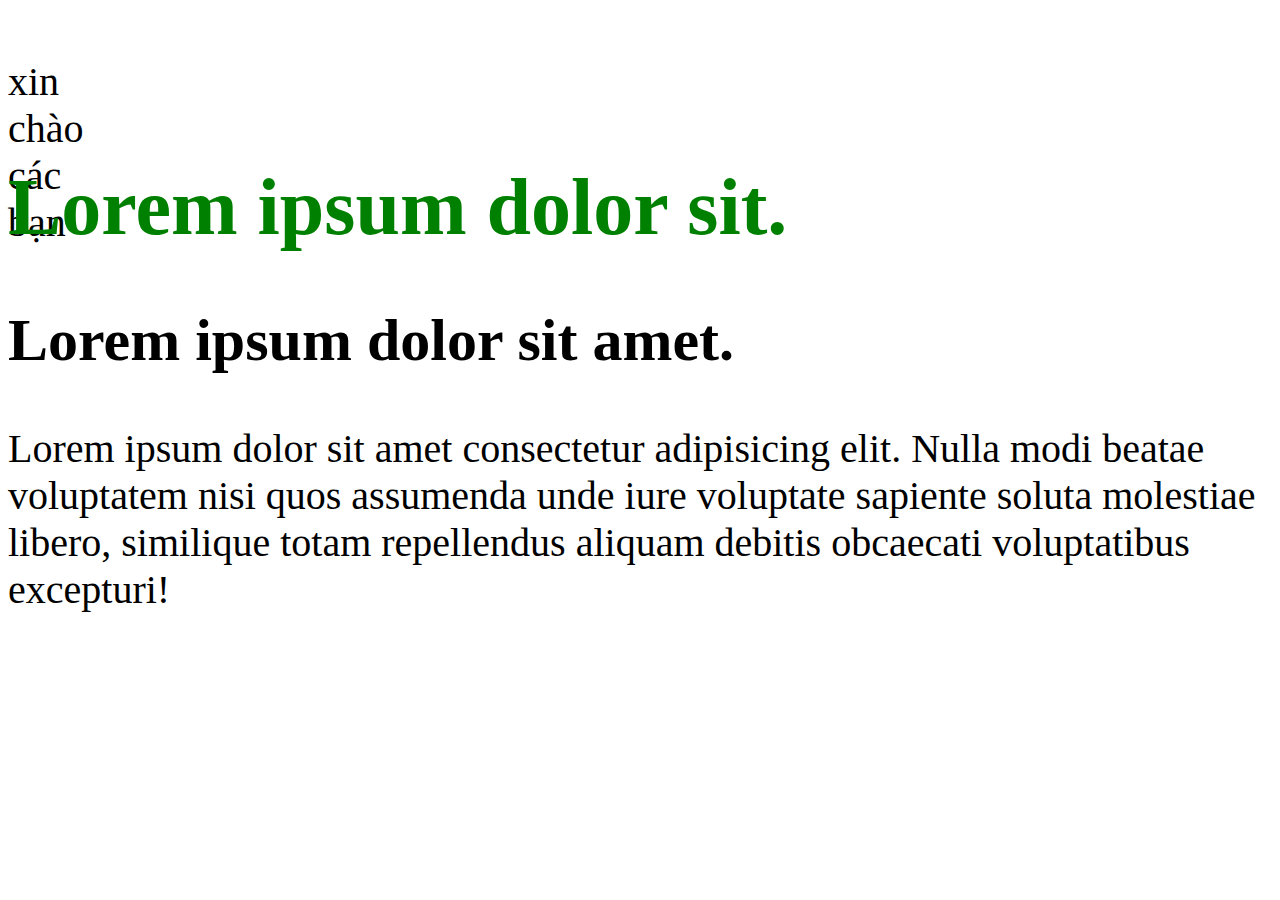
<file: index.HTML>
<!DOCTYPE html>
<html lang="en">

<head>
    <meta charset="UTF-8">
    <meta name="viewport" content="width=device-width, initial-scale=1.0">
    <title>Document</title>
    <link rel="stylesheet" href="style.css">
</head>
<style>
    html{
        font-size: 40px;
    }
.box::after{
    content: " xin chào các bạn ";
}
    a::after{
        content: " (" attr(href)")";
    }
</style>
<body>
    <div class="box"></div>
    <h1>Lorem ipsum dolor sit.</h1>
    <h2>Lorem ipsum dolor sit amet.</h2>
    <p>Lorem ipsum dolor sit amet consectetur adipisicing elit. Nulla modi beatae voluptatem nisi quos assumenda unde
        iure voluptate sapiente soluta molestiae libero, similique totam repellendus aliquam debitis obcaecati
        voluptatibus excepturi! </p>
</body>

</html>
</file>
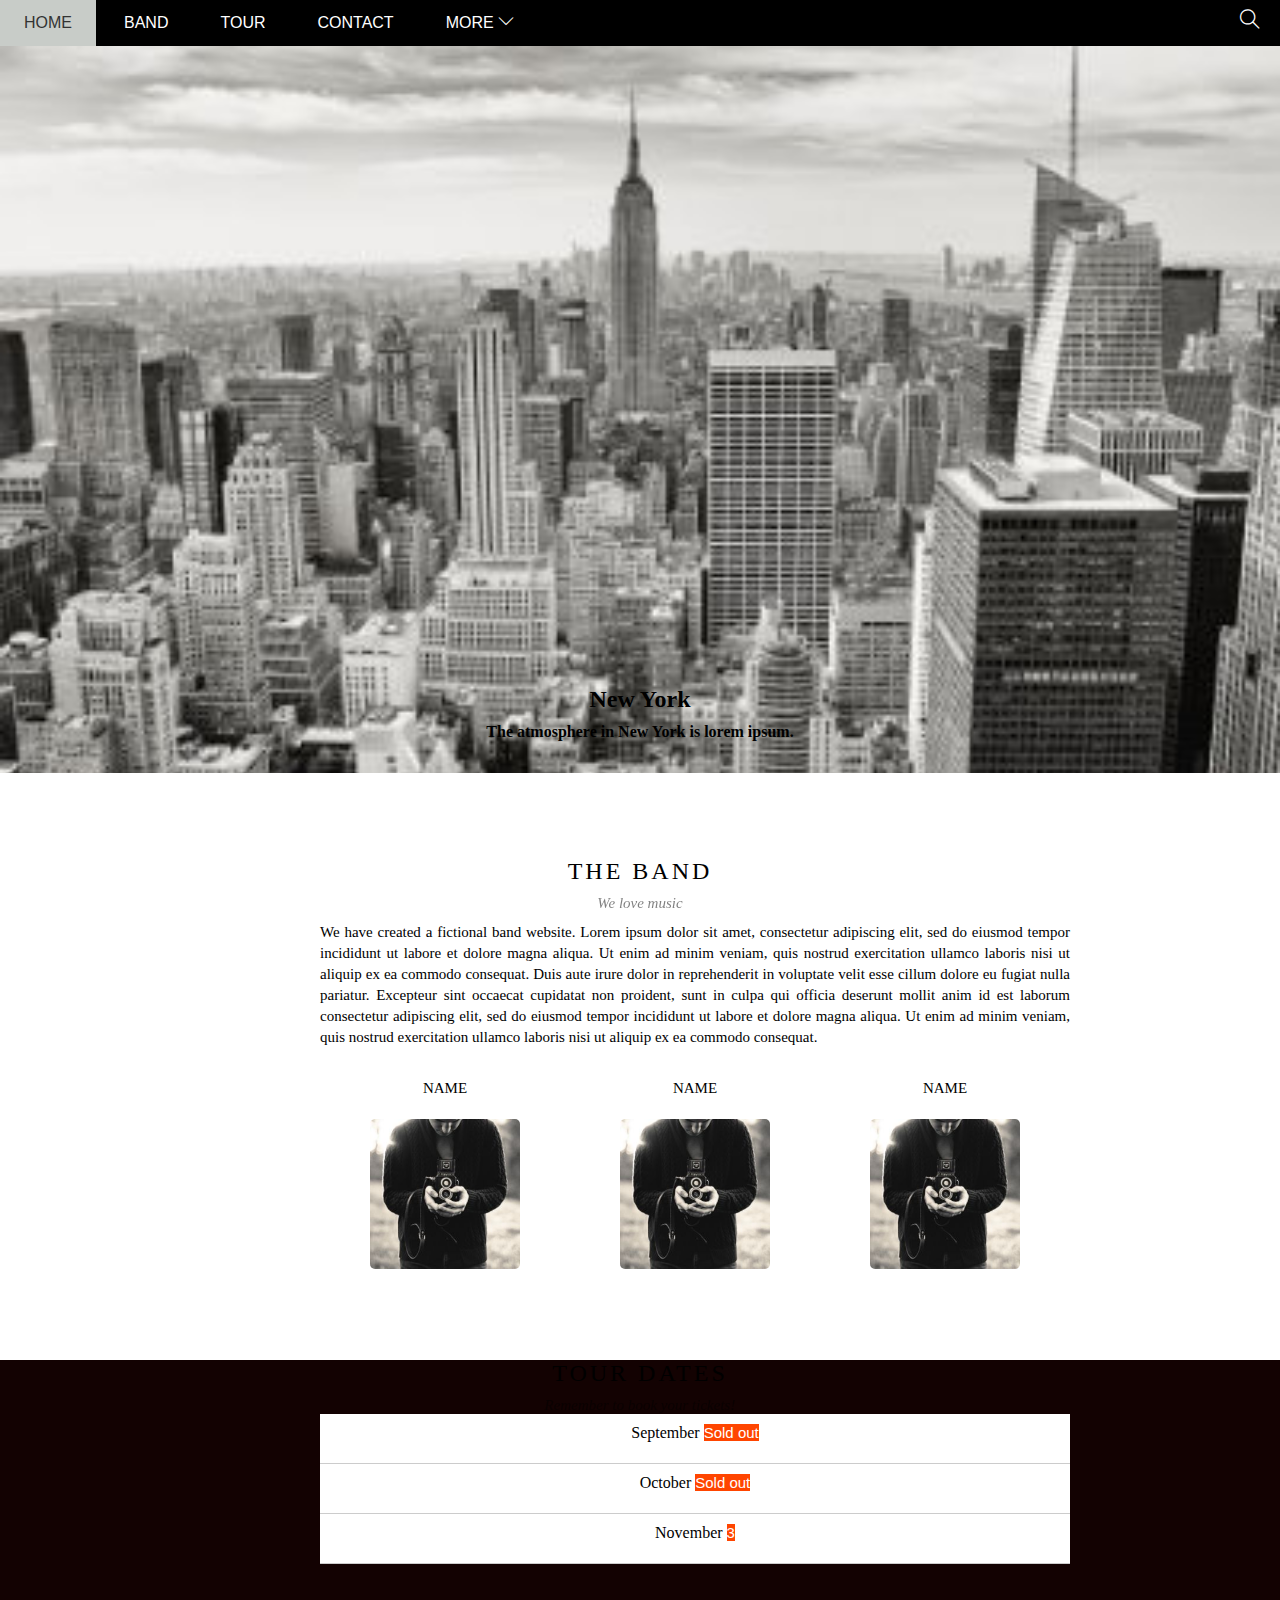
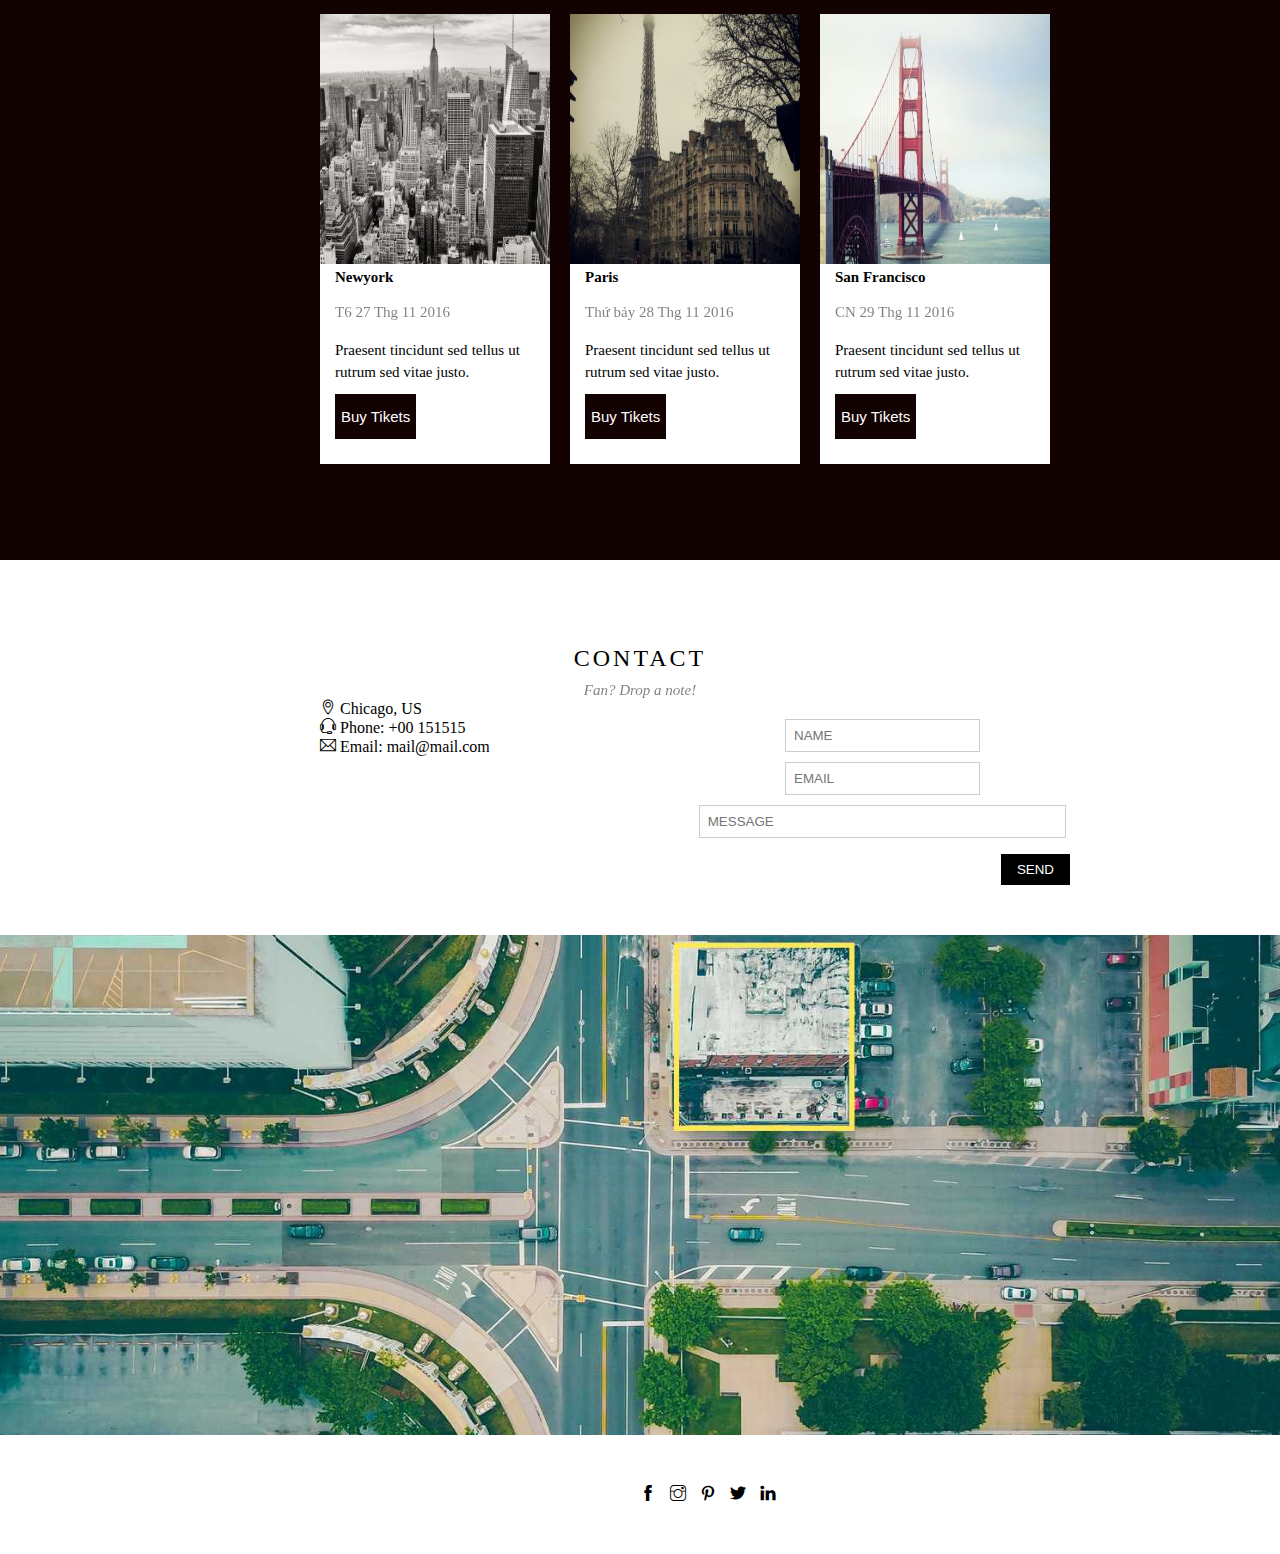
<file: w3_band/index.html>
<!DOCTYPE html>
<html lang="en">

<head>
    <meta charset="UTF-8">
    <meta name="viewport" content="width=device-width, initial-scale=1.0">
    <title>Document</title>
    <link rel="stylesheet" href="./assets/css/style.css">
    <link rel="stylesheet" href="./assets/font/themify-icons-font/themify-icons/themify-icons.css">
</head>

<body>
    <!-- vị trí 
    kích thước
    màu sắc
    kiểu dáng
 -->
    <!-- làm từ ngoài vào trong
     làm từ trên xuống dưới
    tổng quan đến chi tiết  -->

    <div id="main">
        <div id="header">

            <ul id="nav">
                <li> <a href="">Home</a></li>
                <li> <a href="">Band</a></li>
                <li> <a href="">Tour</a></li>
                <li> <a href="">Contact</a></li>
                <li>
                    <a href="">More
                        <i class="ti-angle-down"></i>
                    </a>
                    <ul class="subnav">
                        <li><a href="">Merchandise</a></li>
                        <li><a href=""> Extras</a></li>
                        <li><a href="">Media</a></li>
                    </ul>
                </li>
            </ul>

            <div class="search-btn">
                <i class="search-icon ti-search"></i>
            </div>
        </div>


        <div id="slider">
            <div class="text-content">
                <h2>New York</h2>
                <p>The atmosphere in New York is lorem ipsum.</p>

            </div>

        </div>

        <div id="content">
            <div class="content-section">
                <h2 class="section-heading">THE BAND</h2>
                <p class="section-sub-heading">We love music</p>
                <p class="about-text">
                    We have created a fictional band website. Lorem ipsum dolor sit amet, consectetur adipiscing elit,
                    sed do
                    eiusmod tempor incididunt ut labore et dolore magna aliqua. Ut enim ad minim veniam, quis nostrud
                    exercitation ullamco laboris nisi ut aliquip ex ea commodo consequat. Duis aute irure dolor in
                    reprehenderit
                    in voluptate velit esse cillum dolore eu fugiat nulla pariatur. Excepteur sint occaecat cupidatat
                    non
                    proident, sunt in culpa qui officia deserunt mollit anim id est laborum consectetur adipiscing elit,
                    sed do
                    eiusmod tempor incididunt ut labore et dolore magna aliqua. Ut enim ad minim veniam, quis nostrud
                    exercitation ullamco laboris nisi ut aliquip ex ea commodo consequat.
                </p>
                <div class="about-text name">
                    <div class="member-item">
                        <p>NAME</p>
                        <img src="./assets/img/bandmember.jpg" alt="">
                    </div>
                    <div class="member-item">
                        <p>NAME</p>
                        <img src="./assets/img/bandmember.jpg" alt="">

                    </div>
                    <div class="member-item">
                        <p>NAME</p>
                        <img src="./assets/img/bandmember.jpg" alt="">

                    </div>
                </div>


            </div>
            <div class="content-section tikets">
                <h2 class="section-heading">TOUR DATES </h2>
                <p class="section-sub-heading">Remember to book your tickets!</p>
                <div class="tiket">
                    <div class="month-tikets">
                        <li class="month">September <button>Sold out</button></li>
                        <li class="month">October <button>Sold out</button> </li>

                        <li class="month"> November <button class="number"> 3</button></li>
                    </div>
                    <div class="buy-tikets">
                        <div class="buy">
                            <img src="./assets/img/newyork.jpg" alt="">

                            <div class="text-buy">
                                <b>Newyork</b>
                                <p class="time">T6 27 Thg 11 2016</p>
                                <p class="desc">Praesent tincidunt sed tellus ut rutrum sed vitae justo.</p>
                                <button class="btn-buy"> Buy Tikets</button>

                            </div>


                        </div>
                        <div class="buy">
                            <img src="./assets/img/paris.jpg" alt="">
                            <div class="text-buy">
                                <b>Paris</b>
                                <p class="time">Thứ bảy 28 Thg 11 2016</p>
                                <p class="desc">Praesent tincidunt sed tellus ut rutrum sed vitae justo.</p>
                                <button class="btn-buy"> Buy Tikets</button>
                            </div>
                        </div>
                        <div class="buy">
                            <img src="./assets/img/sanfran.jpg" alt="">

                            <div class="text-buy">
                                <b>San Francisco</b>
                                <p class="time">CN 29 Thg 11 2016</p>
                                <p class="desc">Praesent tincidunt sed tellus ut rutrum sed vitae justo.</p>
                               <div class="btn">
                                <button class="btn-buy"> Buy Tikets</button>
                                <div class="pay-tikets">
                                    <div class="tikets-pay">
                                        <h2>  <i class="ti-bag"></i>Tickets</h2>
                                    </div>
                                    <div class="cart-pay">
                                        <p><i class="ti-shopping-cart"></i>Tickets, $15 per person</p>
                                        <input type="text" placeholder="How many?">
                                        <p><i class="ti-user"></i>Send To</p>
                                        <input type="text" name="" id="" placeholder="Enter email">
                                        <button class="btn-pay"> PAY</button>
                                        <p><button class="btn-close"> Close &#215;</button> <span>need</span></p>
                                    </div>
                                </div>
                               </div>
                               
                              
                            </div>

                        </div>
                    </div>
                </div>

            </div>
            
            <div class="content-section">
                <h2 class="section-heading">CONTACT</h2>
                <p class="section-sub-heading">Fan? Drop a note!</p>
                <div class="contact">
                    <div class="infor">
                        <p class="adress"><i class="ti-location-pin"></i> Chicago, US</p>
                        <p><i class="ti-headphone-alt"></i> Phone: +00 151515</p>
                        <p><i class="ti-email"></i> Email: mail@mail.com</p>
                    </div>
                    <div class="form">
                        <form action="">
                            <div class="form-infor">

                                <input type="text" name="" id="" placeholder="NAME">
                                <input type="email" name="" id="" placeholder="EMAIL">
                            </div>
                            <div class="mess">
                                <input class="mess" type="text" name="" id="" placeholder="MESSAGE">
                            </div>

                            <button>SEND</button>
                        </form>
                    </div>
                </div>
            </div>


        </div>
        <div id="footer">

            <div class="map"></div>
            <div class="icon-footer">
                <i class="ti-facebook"></i>
                <i class="ti-instagram"></i>
                <i class="ti-pinterest"></i>
                <i class="ti-twitter-alt"></i>
                <i class="ti-linkedin"></i>
            </div>
        </div>
    </div>

    </div>

</body>

</html>
</file>
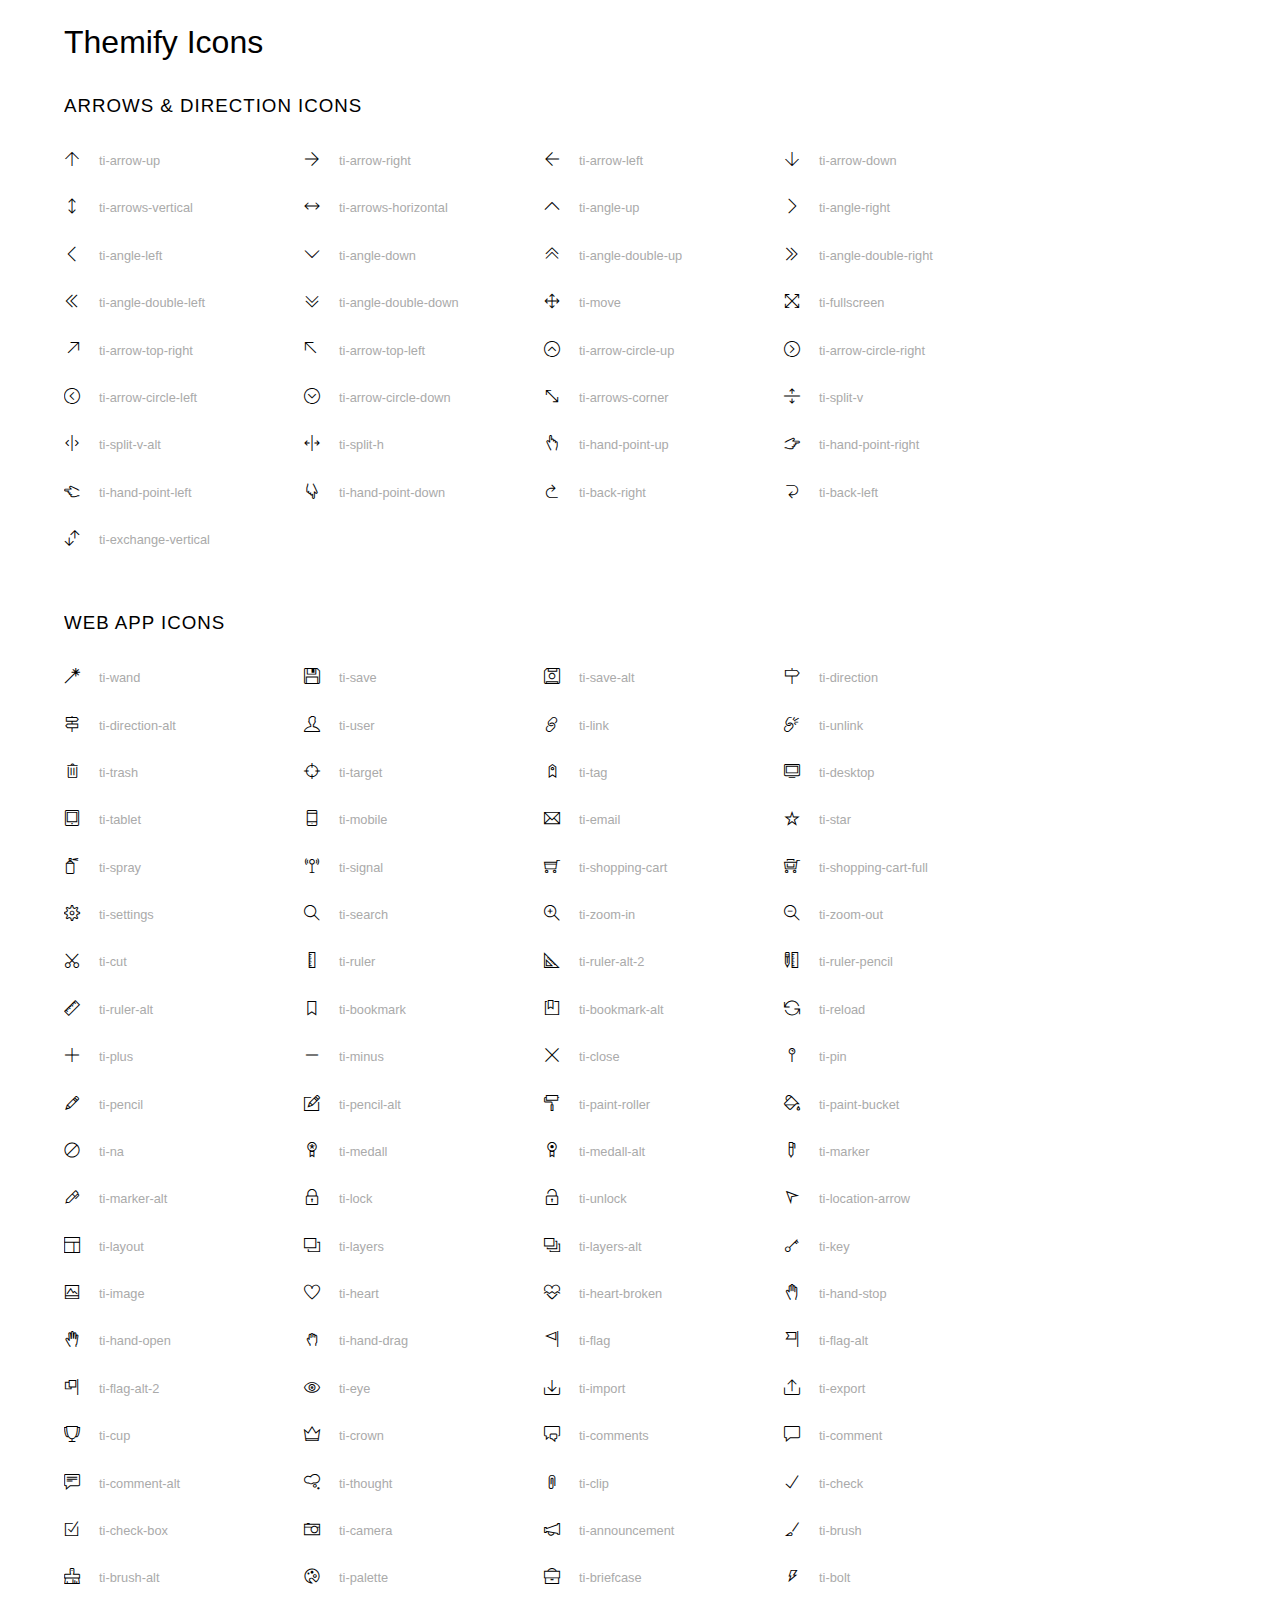
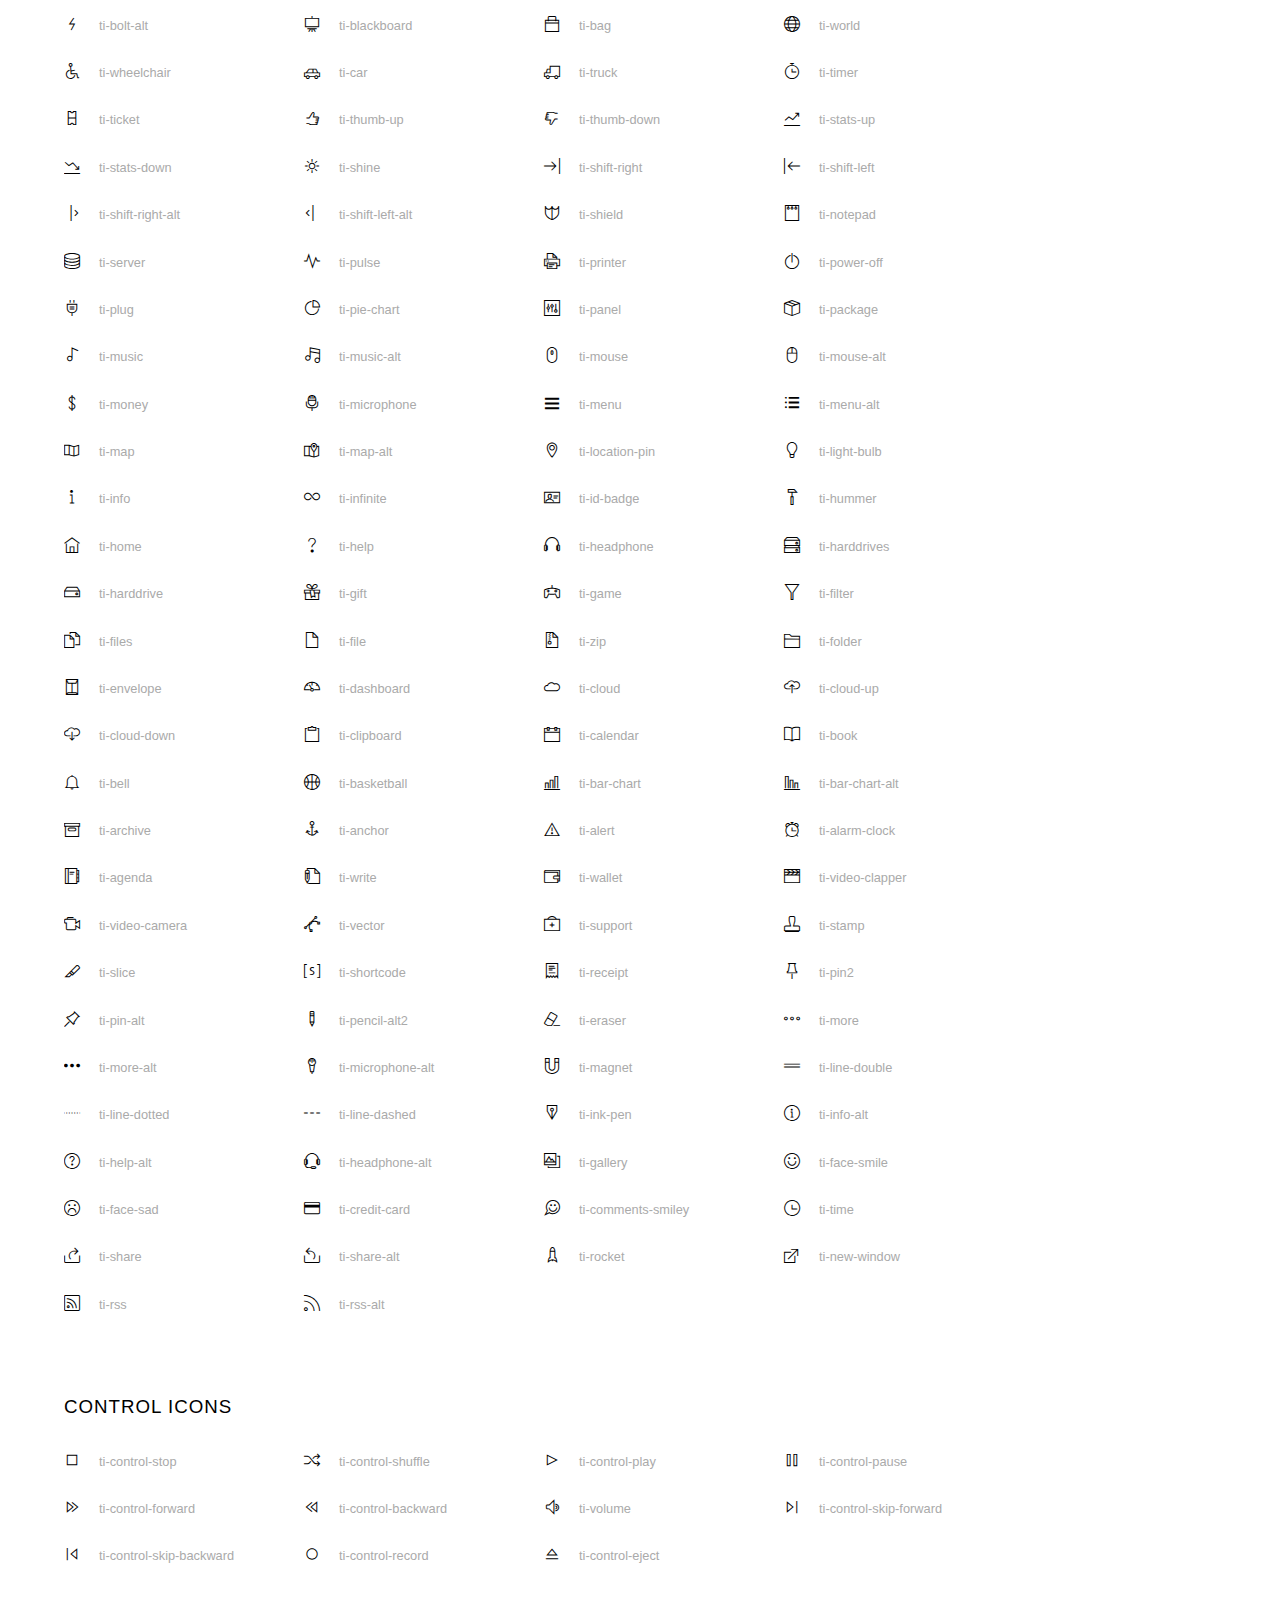
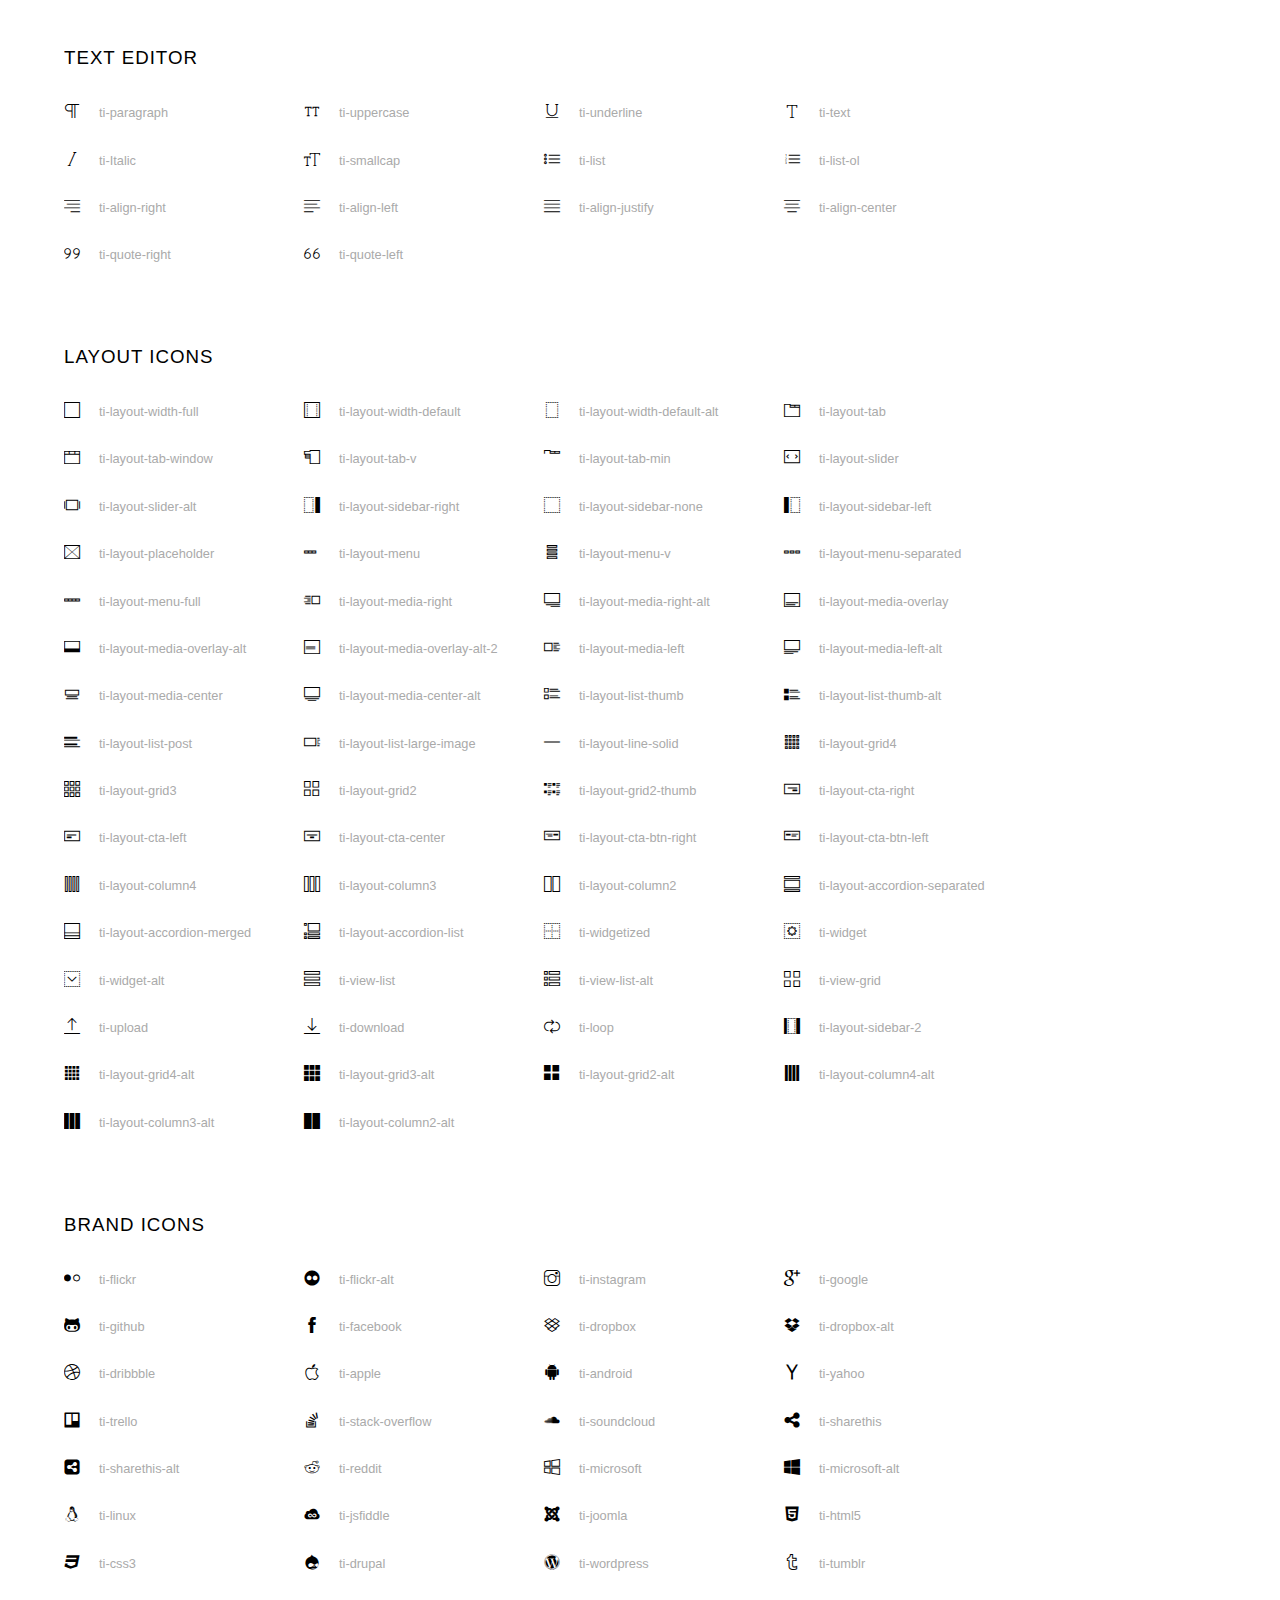
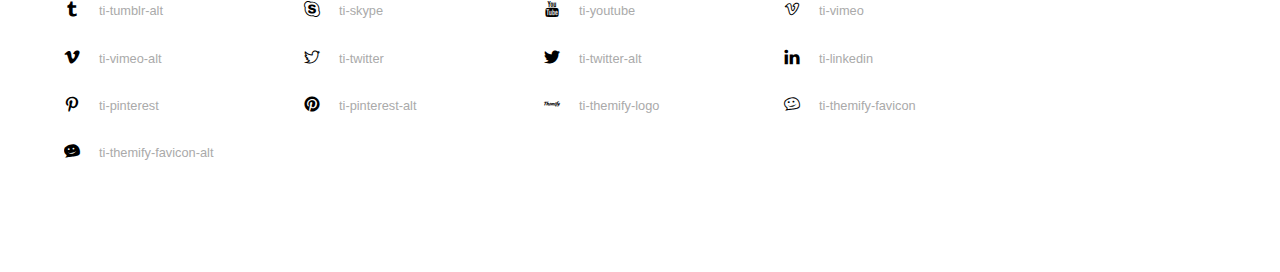
<file: w3_band/assets/font/themify-icons-font/themify-icons/index.html>
<!doctype html>
<html>
<head>
	<meta charset="utf-8">
	<title>Themify Icon Font</title>
	<meta name="viewport" content="width=device-width">
	<link rel="stylesheet" href="demo-files/demo.css">
	<link rel="stylesheet" href="themify-icons.css">
	<!--[if lt IE 8]><!-->
	<link rel="stylesheet" href="ie7/ie7.css">
	<!--<![endif]-->
</head>
<body>
	<h1>Themify Icons</h1>

	<div class="icon-section">

		<div class="icon-section">
			<h3>Arrows &amp; Direction Icons </h3>

			<div class="icon-container">
				<span class="ti-arrow-up"></span><span class="icon-name"> ti-arrow-up</span>
			</div>
			<div class="icon-container">
				<span class="ti-arrow-right"></span><span class="icon-name"> ti-arrow-right</span>
			</div>
			<div class="icon-container">
				<span class="ti-arrow-left"></span><span class="icon-name"> ti-arrow-left</span>
			</div>
			<div class="icon-container">
				<span class="ti-arrow-down"></span><span class="icon-name"> ti-arrow-down</span>
			</div>
			<div class="icon-container">
				<span class="ti-arrows-vertical"></span><span class="icon-name"> ti-arrows-vertical</span>
			</div>
			<div class="icon-container">
				<span class="ti-arrows-horizontal"></span><span class="icon-name"> ti-arrows-horizontal</span>
			</div>
			<div class="icon-container">
				<span class="ti-angle-up"></span><span class="icon-name"> ti-angle-up</span>
			</div>
			<div class="icon-container">
				<span class="ti-angle-right"></span><span class="icon-name"> ti-angle-right</span>
			</div>
			<div class="icon-container">
				<span class="ti-angle-left"></span><span class="icon-name"> ti-angle-left</span>
			</div>
			<div class="icon-container">
				<span class="ti-angle-down"></span><span class="icon-name"> ti-angle-down</span>
			</div>	
			<div class="icon-container">
				<span class="ti-angle-double-up"></span><span class="icon-name"> ti-angle-double-up</span>
			</div>
			<div class="icon-container">
				<span class="ti-angle-double-right"></span><span class="icon-name"> ti-angle-double-right</span>
			</div>
			<div class="icon-container">
				<span class="ti-angle-double-left"></span><span class="icon-name"> ti-angle-double-left</span>
			</div>
			<div class="icon-container">
				<span class="ti-angle-double-down"></span><span class="icon-name"> ti-angle-double-down</span>
			</div>					
			<div class="icon-container">
				<span class="ti-move"></span><span class="icon-name"> ti-move</span>
			</div>
			<div class="icon-container">
				<span class="ti-fullscreen"></span><span class="icon-name"> ti-fullscreen</span>
			</div>
			<div class="icon-container">
				<span class="ti-arrow-top-right"></span><span class="icon-name"> ti-arrow-top-right</span>
			</div>
			<div class="icon-container">
				<span class="ti-arrow-top-left"></span><span class="icon-name"> ti-arrow-top-left</span>
			</div>
			<div class="icon-container">
				<span class="ti-arrow-circle-up"></span><span class="icon-name"> ti-arrow-circle-up</span>
			</div>
			<div class="icon-container">
				<span class="ti-arrow-circle-right"></span><span class="icon-name"> ti-arrow-circle-right</span>
			</div>
			<div class="icon-container">
				<span class="ti-arrow-circle-left"></span><span class="icon-name"> ti-arrow-circle-left</span>
			</div>
			<div class="icon-container">
				<span class="ti-arrow-circle-down"></span><span class="icon-name"> ti-arrow-circle-down</span>
			</div>
			<div class="icon-container">
				<span class="ti-arrows-corner"></span><span class="icon-name"> ti-arrows-corner</span>
			</div>
			<div class="icon-container">
				<span class="ti-split-v"></span><span class="icon-name"> ti-split-v</span>
			</div>

			<div class="icon-container">
				<span class="ti-split-v-alt"></span><span class="icon-name"> ti-split-v-alt</span>
			</div>
			<div class="icon-container">
				<span class="ti-split-h"></span><span class="icon-name"> ti-split-h</span>
			</div>
			<div class="icon-container">
				<span class="ti-hand-point-up"></span><span class="icon-name"> ti-hand-point-up</span>
			</div>
			<div class="icon-container">
				<span class="ti-hand-point-right"></span><span class="icon-name"> ti-hand-point-right</span>
			</div>
			<div class="icon-container">
				<span class="ti-hand-point-left"></span><span class="icon-name"> ti-hand-point-left</span>
			</div>
			<div class="icon-container">
				<span class="ti-hand-point-down"></span><span class="icon-name"> ti-hand-point-down</span>
			</div>
			<div class="icon-container">
				<span class="ti-back-right"></span><span class="icon-name"> ti-back-right</span>
			</div>
			<div class="icon-container">
				<span class="ti-back-left"></span><span class="icon-name"> ti-back-left</span>
			</div>
			<div class="icon-container">
				<span class="ti-exchange-vertical"></span><span class="icon-name"> ti-exchange-vertical</span>
			</div>

		</div> <!-- Arrows Icons -->



		<h3>Web App Icons</h3>
		
		<div class="icon-section">

			<div class="icon-container">
				<span class="ti-wand"></span><span class="icon-name"> ti-wand</span>
			</div>
			<div class="icon-container">
				<span class="ti-save"></span><span class="icon-name"> ti-save</span>
			</div>
			<div class="icon-container">
				<span class="ti-save-alt"></span><span class="icon-name"> ti-save-alt</span>
			</div>

			<div class="icon-container">
				<span class="ti-direction"></span><span class="icon-name"> ti-direction</span>
			</div>
			<div class="icon-container">
				<span class="ti-direction-alt"></span><span class="icon-name"> ti-direction-alt</span>
			</div>
			<div class="icon-container">
				<span class="ti-user"></span><span class="icon-name"> ti-user</span>
			</div>
			<div class="icon-container">
				<span class="ti-link"></span><span class="icon-name"> ti-link</span>
			</div>
			<div class="icon-container">
				<span class="ti-unlink"></span><span class="icon-name"> ti-unlink</span>
			</div>
			<div class="icon-container">
				<span class="ti-trash"></span><span class="icon-name"> ti-trash</span>
			</div>
			<div class="icon-container">
				<span class="ti-target"></span><span class="icon-name"> ti-target</span>
			</div>
			<div class="icon-container">
				<span class="ti-tag"></span><span class="icon-name"> ti-tag</span>
			</div>
			<div class="icon-container">
				<span class="ti-desktop"></span><span class="icon-name"> ti-desktop</span>
			</div>
			<div class="icon-container">
				<span class="ti-tablet"></span><span class="icon-name"> ti-tablet</span>
			</div>
			<div class="icon-container">
				<span class="ti-mobile"></span><span class="icon-name"> ti-mobile</span>
			</div>
			<div class="icon-container">
				<span class="ti-email"></span><span class="icon-name"> ti-email</span>
			</div>	
			<div class="icon-container">
				<span class="ti-star"></span><span class="icon-name"> ti-star</span>
			</div>
			<div class="icon-container">
				<span class="ti-spray"></span><span class="icon-name"> ti-spray</span>
			</div>
			<div class="icon-container">
				<span class="ti-signal"></span><span class="icon-name"> ti-signal</span>
			</div>
			<div class="icon-container">
				<span class="ti-shopping-cart"></span><span class="icon-name"> ti-shopping-cart</span>
			</div>
			<div class="icon-container">
				<span class="ti-shopping-cart-full"></span><span class="icon-name"> ti-shopping-cart-full</span>
			</div>
			<div class="icon-container">
				<span class="ti-settings"></span><span class="icon-name"> ti-settings</span>
			</div>
			<div class="icon-container">
				<span class="ti-search"></span><span class="icon-name"> ti-search</span>
			</div>
			<div class="icon-container">
				<span class="ti-zoom-in"></span><span class="icon-name"> ti-zoom-in</span>
			</div>
			<div class="icon-container">
				<span class="ti-zoom-out"></span><span class="icon-name"> ti-zoom-out</span>
			</div>
			<div class="icon-container">
				<span class="ti-cut"></span><span class="icon-name"> ti-cut</span>
			</div>
			<div class="icon-container">
				<span class="ti-ruler"></span><span class="icon-name"> ti-ruler</span>
			</div>
			<div class="icon-container">
				<span class="ti-ruler-alt-2"></span><span class="icon-name"> ti-ruler-alt-2</span>
			</div>			
			<div class="icon-container">
				<span class="ti-ruler-pencil"></span><span class="icon-name"> ti-ruler-pencil</span>
			</div>
			<div class="icon-container">
				<span class="ti-ruler-alt"></span><span class="icon-name"> ti-ruler-alt</span>
			</div>
			<div class="icon-container">
				<span class="ti-bookmark"></span><span class="icon-name"> ti-bookmark</span>
			</div>
			<div class="icon-container">
				<span class="ti-bookmark-alt"></span><span class="icon-name"> ti-bookmark-alt</span>
			</div>
			<div class="icon-container">
				<span class="ti-reload"></span><span class="icon-name"> ti-reload</span>
			</div>
			<div class="icon-container">
				<span class="ti-plus"></span><span class="icon-name"> ti-plus</span>
			</div>
			<div class="icon-container">
				<span class="ti-minus"></span><span class="icon-name"> ti-minus</span>
			</div>
			<div class="icon-container">
				<span class="ti-close"></span><span class="icon-name"> ti-close</span>
			</div>			
			<div class="icon-container">
				<span class="ti-pin"></span><span class="icon-name"> ti-pin</span>
			</div>
			<div class="icon-container">
				<span class="ti-pencil"></span><span class="icon-name"> ti-pencil</span>
			</div>
					
		  	<div class="icon-container">
				<span class="ti-pencil-alt"></span><span class="icon-name"> ti-pencil-alt</span>
			</div>
			<div class="icon-container">
				<span class="ti-paint-roller"></span><span class="icon-name"> ti-paint-roller</span>
			</div>
			<div class="icon-container">
				<span class="ti-paint-bucket"></span><span class="icon-name"> ti-paint-bucket</span>
			</div>
			<div class="icon-container">
				<span class="ti-na"></span><span class="icon-name"> ti-na</span>
			</div>
			<div class="icon-container">
				<span class="ti-medall"></span><span class="icon-name"> ti-medall</span>
			</div>
			<div class="icon-container">
				<span class="ti-medall-alt"></span><span class="icon-name"> ti-medall-alt</span>
			</div>
			<div class="icon-container">
				<span class="ti-marker"></span><span class="icon-name"> ti-marker</span>
			</div>
			<div class="icon-container">
				<span class="ti-marker-alt"></span><span class="icon-name"> ti-marker-alt</span>
			</div>

			<div class="icon-container">
				<span class="ti-lock"></span><span class="icon-name"> ti-lock</span>
			</div>
			<div class="icon-container">
				<span class="ti-unlock"></span><span class="icon-name"> ti-unlock</span>
			</div>
			<div class="icon-container">
				<span class="ti-location-arrow"></span><span class="icon-name"> ti-location-arrow</span>
			</div>
			<div class="icon-container">
				<span class="ti-layout"></span><span class="icon-name"> ti-layout</span>
			</div>
			<div class="icon-container">
				<span class="ti-layers"></span><span class="icon-name"> ti-layers</span>
			</div>
			<div class="icon-container">
				<span class="ti-layers-alt"></span><span class="icon-name"> ti-layers-alt</span>
			</div>
			<div class="icon-container">
				<span class="ti-key"></span><span class="icon-name"> ti-key</span>
			</div>
			<div class="icon-container">
				<span class="ti-image"></span><span class="icon-name"> ti-image</span>
			</div>
			<div class="icon-container">
				<span class="ti-heart"></span><span class="icon-name"> ti-heart</span>
			</div>
			<div class="icon-container">
				<span class="ti-heart-broken"></span><span class="icon-name"> ti-heart-broken</span>
			</div>
			<div class="icon-container">
				<span class="ti-hand-stop"></span><span class="icon-name"> ti-hand-stop</span>
			</div>
			<div class="icon-container">
				<span class="ti-hand-open"></span><span class="icon-name"> ti-hand-open</span>
			</div>
			<div class="icon-container">
				<span class="ti-hand-drag"></span><span class="icon-name"> ti-hand-drag</span>
			</div>
			<div class="icon-container">
				<span class="ti-flag"></span><span class="icon-name"> ti-flag</span>
			</div>
			<div class="icon-container">
				<span class="ti-flag-alt"></span><span class="icon-name"> ti-flag-alt</span>
			</div>
			<div class="icon-container">
				<span class="ti-flag-alt-2"></span><span class="icon-name"> ti-flag-alt-2</span>
			</div>
			<div class="icon-container">
				<span class="ti-eye"></span><span class="icon-name"> ti-eye</span>
			</div>
			<div class="icon-container">
				<span class="ti-import"></span><span class="icon-name"> ti-import</span>
			</div>			
			<div class="icon-container">
				<span class="ti-export"></span><span class="icon-name"> ti-export</span>
			</div>
			<div class="icon-container">
				<span class="ti-cup"></span><span class="icon-name"> ti-cup</span>
			</div>
			<div class="icon-container">
				<span class="ti-crown"></span><span class="icon-name"> ti-crown</span>
			</div>
			<div class="icon-container">
				<span class="ti-comments"></span><span class="icon-name"> ti-comments</span>
			</div>
			<div class="icon-container">
				<span class="ti-comment"></span><span class="icon-name"> ti-comment</span>
			</div>
			<div class="icon-container">
				<span class="ti-comment-alt"></span><span class="icon-name"> ti-comment-alt</span>
			</div>
			<div class="icon-container">
				<span class="ti-thought"></span><span class="icon-name"> ti-thought</span>
			</div>			
			<div class="icon-container">
				<span class="ti-clip"></span><span class="icon-name"> ti-clip</span>
			</div>

			<div class="icon-container">
				<span class="ti-check"></span><span class="icon-name"> ti-check</span>
			</div>
			<div class="icon-container">
				<span class="ti-check-box"></span><span class="icon-name"> ti-check-box</span>
			</div>
			<div class="icon-container">
				<span class="ti-camera"></span><span class="icon-name"> ti-camera</span>
			</div>
			<div class="icon-container">
				<span class="ti-announcement"></span><span class="icon-name"> ti-announcement</span>
			</div>
			<div class="icon-container">
				<span class="ti-brush"></span><span class="icon-name"> ti-brush</span>
			</div>
			<div class="icon-container">
				<span class="ti-brush-alt"></span><span class="icon-name"> ti-brush-alt</span>
			</div>
			<div class="icon-container">
				<span class="ti-palette"></span><span class="icon-name"> ti-palette</span>
			</div>			
			<div class="icon-container">
				<span class="ti-briefcase"></span><span class="icon-name"> ti-briefcase</span>
			</div>
			<div class="icon-container">
				<span class="ti-bolt"></span><span class="icon-name"> ti-bolt</span>
			</div>
			<div class="icon-container">
				<span class="ti-bolt-alt"></span><span class="icon-name"> ti-bolt-alt</span>
			</div>
			<div class="icon-container">
				<span class="ti-blackboard"></span><span class="icon-name"> ti-blackboard</span>
			</div>
			<div class="icon-container">
				<span class="ti-bag"></span><span class="icon-name"> ti-bag</span>
			</div>
			<div class="icon-container">
				<span class="ti-world"></span><span class="icon-name"> ti-world</span>
			</div>
			<div class="icon-container">
				<span class="ti-wheelchair"></span><span class="icon-name"> ti-wheelchair</span>
			</div>
			<div class="icon-container">
				<span class="ti-car"></span><span class="icon-name"> ti-car</span>
			</div>
			<div class="icon-container">
				<span class="ti-truck"></span><span class="icon-name"> ti-truck</span>
			</div>
			<div class="icon-container">
				<span class="ti-timer"></span><span class="icon-name"> ti-timer</span>
			</div>
			<div class="icon-container">
				<span class="ti-ticket"></span><span class="icon-name"> ti-ticket</span>
			</div>
			<div class="icon-container">
				<span class="ti-thumb-up"></span><span class="icon-name"> ti-thumb-up</span>
			</div>
			<div class="icon-container">
				<span class="ti-thumb-down"></span><span class="icon-name"> ti-thumb-down</span>
			</div>

			<div class="icon-container">
				<span class="ti-stats-up"></span><span class="icon-name"> ti-stats-up</span>
			</div>
			<div class="icon-container">
				<span class="ti-stats-down"></span><span class="icon-name"> ti-stats-down</span>
			</div>
			<div class="icon-container">
				<span class="ti-shine"></span><span class="icon-name"> ti-shine</span>
			</div>
			<div class="icon-container">
				<span class="ti-shift-right"></span><span class="icon-name"> ti-shift-right</span>
			</div>
			<div class="icon-container">
				<span class="ti-shift-left"></span><span class="icon-name"> ti-shift-left</span>
			</div>

			<div class="icon-container">
				<span class="ti-shift-right-alt"></span><span class="icon-name"> ti-shift-right-alt</span>
			</div>
			<div class="icon-container">
				<span class="ti-shift-left-alt"></span><span class="icon-name"> ti-shift-left-alt</span>
			</div>
			<div class="icon-container">
				<span class="ti-shield"></span><span class="icon-name"> ti-shield</span>
			</div>
			<div class="icon-container">
				<span class="ti-notepad"></span><span class="icon-name"> ti-notepad</span>
			</div>
			<div class="icon-container">
				<span class="ti-server"></span><span class="icon-name"> ti-server</span>
			</div>

			<div class="icon-container">
				<span class="ti-pulse"></span><span class="icon-name"> ti-pulse</span>
			</div>
			<div class="icon-container">
				<span class="ti-printer"></span><span class="icon-name"> ti-printer</span>
			</div>
			<div class="icon-container">
				<span class="ti-power-off"></span><span class="icon-name"> ti-power-off</span>
			</div>
			<div class="icon-container">
				<span class="ti-plug"></span><span class="icon-name"> ti-plug</span>
			</div>
			<div class="icon-container">
				<span class="ti-pie-chart"></span><span class="icon-name"> ti-pie-chart</span>
			</div>

			<div class="icon-container">
				<span class="ti-panel"></span><span class="icon-name"> ti-panel</span>
			</div>
			<div class="icon-container">
				<span class="ti-package"></span><span class="icon-name"> ti-package</span>
			</div>
			<div class="icon-container">
				<span class="ti-music"></span><span class="icon-name"> ti-music</span>
			</div>
			<div class="icon-container">
				<span class="ti-music-alt"></span><span class="icon-name"> ti-music-alt</span>
			</div>
			<div class="icon-container">
				<span class="ti-mouse"></span><span class="icon-name"> ti-mouse</span>
			</div>
			<div class="icon-container">
				<span class="ti-mouse-alt"></span><span class="icon-name"> ti-mouse-alt</span>
			</div>
			<div class="icon-container">
				<span class="ti-money"></span><span class="icon-name"> ti-money</span>
			</div>
			<div class="icon-container">
				<span class="ti-microphone"></span><span class="icon-name"> ti-microphone</span>
			</div>
			<div class="icon-container">
				<span class="ti-menu"></span><span class="icon-name"> ti-menu</span>
			</div>
			<div class="icon-container">
				<span class="ti-menu-alt"></span><span class="icon-name"> ti-menu-alt</span>
			</div>
			<div class="icon-container">
				<span class="ti-map"></span><span class="icon-name"> ti-map</span>
			</div>
			<div class="icon-container">
				<span class="ti-map-alt"></span><span class="icon-name"> ti-map-alt</span>
			</div>

			<div class="icon-container">
				<span class="ti-location-pin"></span><span class="icon-name"> ti-location-pin</span>
			</div>

			<div class="icon-container">
				<span class="ti-light-bulb"></span><span class="icon-name"> ti-light-bulb</span>
			</div>
			<div class="icon-container">
				<span class="ti-info"></span><span class="icon-name"> ti-info</span>
			</div>
			<div class="icon-container">
				<span class="ti-infinite"></span><span class="icon-name"> ti-infinite</span>
			</div>
			<div class="icon-container">
				<span class="ti-id-badge"></span><span class="icon-name"> ti-id-badge</span>
			</div>
			<div class="icon-container">
				<span class="ti-hummer"></span><span class="icon-name"> ti-hummer</span>
			</div>
			<div class="icon-container">
				<span class="ti-home"></span><span class="icon-name"> ti-home</span>
			</div>
			<div class="icon-container">
				<span class="ti-help"></span><span class="icon-name"> ti-help</span>
			</div>
			<div class="icon-container">
				<span class="ti-headphone"></span><span class="icon-name"> ti-headphone</span>
			</div>
			<div class="icon-container">
				<span class="ti-harddrives"></span><span class="icon-name"> ti-harddrives</span>
			</div>
			<div class="icon-container">
				<span class="ti-harddrive"></span><span class="icon-name"> ti-harddrive</span>
			</div>
			<div class="icon-container">
				<span class="ti-gift"></span><span class="icon-name"> ti-gift</span>
			</div>
			<div class="icon-container">
				<span class="ti-game"></span><span class="icon-name"> ti-game</span>
			</div>
			<div class="icon-container">
				<span class="ti-filter"></span><span class="icon-name"> ti-filter</span>
			</div>
			<div class="icon-container">
				<span class="ti-files"></span><span class="icon-name"> ti-files</span>
			</div>
			<div class="icon-container">
				<span class="ti-file"></span><span class="icon-name"> ti-file</span>
			</div>
			<div class="icon-container">
				<span class="ti-zip"></span><span class="icon-name"> ti-zip</span>
			</div>
			<div class="icon-container">
				<span class="ti-folder"></span><span class="icon-name"> ti-folder</span>
			</div>			
			<div class="icon-container">
				<span class="ti-envelope"></span><span class="icon-name"> ti-envelope</span>
			</div>


			<div class="icon-container">
				<span class="ti-dashboard"></span><span class="icon-name"> ti-dashboard</span>
			</div>
			<div class="icon-container">
				<span class="ti-cloud"></span><span class="icon-name"> ti-cloud</span>
			</div>
			<div class="icon-container">
				<span class="ti-cloud-up"></span><span class="icon-name"> ti-cloud-up</span>
			</div>
			<div class="icon-container">
				<span class="ti-cloud-down"></span><span class="icon-name"> ti-cloud-down</span>
			</div>
			<div class="icon-container">
				<span class="ti-clipboard"></span><span class="icon-name"> ti-clipboard</span>
			</div>
			<div class="icon-container">
				<span class="ti-calendar"></span><span class="icon-name"> ti-calendar</span>
			</div>
			<div class="icon-container">
				<span class="ti-book"></span><span class="icon-name"> ti-book</span>
			</div>
			<div class="icon-container">
				<span class="ti-bell"></span><span class="icon-name"> ti-bell</span>
			</div>
			<div class="icon-container">
				<span class="ti-basketball"></span><span class="icon-name"> ti-basketball</span>
			</div>
			<div class="icon-container">
				<span class="ti-bar-chart"></span><span class="icon-name"> ti-bar-chart</span>
			</div>
			<div class="icon-container">
				<span class="ti-bar-chart-alt"></span><span class="icon-name"> ti-bar-chart-alt</span>
			</div>


			<div class="icon-container">
				<span class="ti-archive"></span><span class="icon-name"> ti-archive</span>
			</div>
			<div class="icon-container">
				<span class="ti-anchor"></span><span class="icon-name"> ti-anchor</span>
			</div>

			<div class="icon-container">
				<span class="ti-alert"></span><span class="icon-name"> ti-alert</span>
			</div>
			<div class="icon-container">
				<span class="ti-alarm-clock"></span><span class="icon-name"> ti-alarm-clock</span>
			</div>
			<div class="icon-container">
				<span class="ti-agenda"></span><span class="icon-name"> ti-agenda</span>
			</div>
			<div class="icon-container">
				<span class="ti-write"></span><span class="icon-name"> ti-write</span>
			</div>

			<div class="icon-container">
				<span class="ti-wallet"></span><span class="icon-name"> ti-wallet</span>
			</div>
			<div class="icon-container">
				<span class="ti-video-clapper"></span><span class="icon-name"> ti-video-clapper</span>
			</div>
			<div class="icon-container">
				<span class="ti-video-camera"></span><span class="icon-name"> ti-video-camera</span>
			</div>
			<div class="icon-container">
				<span class="ti-vector"></span><span class="icon-name"> ti-vector</span>
			</div>

			<div class="icon-container">
				<span class="ti-support"></span><span class="icon-name"> ti-support</span>
			</div>
			<div class="icon-container">
				<span class="ti-stamp"></span><span class="icon-name"> ti-stamp</span>
			</div>
			<div class="icon-container">
				<span class="ti-slice"></span><span class="icon-name"> ti-slice</span>
			</div>
			<div class="icon-container">
				<span class="ti-shortcode"></span><span class="icon-name"> ti-shortcode</span>
			</div>
			<div class="icon-container">
				<span class="ti-receipt"></span><span class="icon-name"> ti-receipt</span>
			</div>
			<div class="icon-container">
				<span class="ti-pin2"></span><span class="icon-name"> ti-pin2</span>
			</div>
			<div class="icon-container">
				<span class="ti-pin-alt"></span><span class="icon-name"> ti-pin-alt</span>
			</div>
			<div class="icon-container">
				<span class="ti-pencil-alt2"></span><span class="icon-name"> ti-pencil-alt2</span>
			</div>
			<div class="icon-container">
				<span class="ti-eraser"></span><span class="icon-name"> ti-eraser</span>
			</div>			
			<div class="icon-container">
				<span class="ti-more"></span><span class="icon-name"> ti-more</span>
			</div>
			<div class="icon-container">
				<span class="ti-more-alt"></span><span class="icon-name"> ti-more-alt</span>
			</div>
			<div class="icon-container">
				<span class="ti-microphone-alt"></span><span class="icon-name"> ti-microphone-alt</span>
			</div>
			<div class="icon-container">
				<span class="ti-magnet"></span><span class="icon-name"> ti-magnet</span>
			</div>
			<div class="icon-container">
				<span class="ti-line-double"></span><span class="icon-name"> ti-line-double</span>
			</div>
			<div class="icon-container">
				<span class="ti-line-dotted"></span><span class="icon-name"> ti-line-dotted</span>
			</div>
			<div class="icon-container">
				<span class="ti-line-dashed"></span><span class="icon-name"> ti-line-dashed</span>
			</div>

			<div class="icon-container">
				<span class="ti-ink-pen"></span><span class="icon-name"> ti-ink-pen</span>
			</div>
			<div class="icon-container">
				<span class="ti-info-alt"></span><span class="icon-name"> ti-info-alt</span>
			</div>
			<div class="icon-container">
				<span class="ti-help-alt"></span><span class="icon-name"> ti-help-alt</span>
			</div>
			<div class="icon-container">
				<span class="ti-headphone-alt"></span><span class="icon-name"> ti-headphone-alt</span>
			</div>

			<div class="icon-container">
				<span class="ti-gallery"></span><span class="icon-name"> ti-gallery</span>
			</div>
			<div class="icon-container">
				<span class="ti-face-smile"></span><span class="icon-name"> ti-face-smile</span>
			</div>
			<div class="icon-container">
				<span class="ti-face-sad"></span><span class="icon-name"> ti-face-sad</span>
			</div>
			<div class="icon-container">
				<span class="ti-credit-card"></span><span class="icon-name"> ti-credit-card</span>
			</div>
			<div class="icon-container">
				<span class="ti-comments-smiley"></span><span class="icon-name"> ti-comments-smiley</span>
			</div>
			<div class="icon-container">
				<span class="ti-time"></span><span class="icon-name"> ti-time</span>
			</div>
			<div class="icon-container">
				<span class="ti-share"></span><span class="icon-name"> ti-share</span>
			</div>
			<div class="icon-container">
				<span class="ti-share-alt"></span><span class="icon-name"> ti-share-alt</span>
			</div>
			<div class="icon-container">
				<span class="ti-rocket"></span><span class="icon-name"> ti-rocket</span>
			</div>

			<div class="icon-container">
				<span class="ti-new-window"></span><span class="icon-name"> ti-new-window</span>
			</div>

			<div class="icon-container">
				<span class="ti-rss"></span><span class="icon-name"> ti-rss</span>
			</div>

			<div class="icon-container">
				<span class="ti-rss-alt"></span><span class="icon-name"> ti-rss-alt</span>
			</div>
			
		</div><!-- Web App Icons -->


		<div class="icon-section">
			<h3>Control Icons</h3>
			<div class="icon-container">
				<span class="ti-control-stop"></span><span class="icon-name"> ti-control-stop</span>
			</div>
			<div class="icon-container">
				<span class="ti-control-shuffle"></span><span class="icon-name"> ti-control-shuffle</span>
			</div>
			<div class="icon-container">
				<span class="ti-control-play"></span><span class="icon-name"> ti-control-play</span>
			</div>
			<div class="icon-container">
				<span class="ti-control-pause"></span><span class="icon-name"> ti-control-pause</span>
			</div>
			<div class="icon-container">
				<span class="ti-control-forward"></span><span class="icon-name"> ti-control-forward</span>
			</div>
			<div class="icon-container">
				<span class="ti-control-backward"></span><span class="icon-name"> ti-control-backward</span>
			</div>	
			<div class="icon-container">
				<span class="ti-volume"></span><span class="icon-name"> ti-volume</span>
			</div>
			<div class="icon-container">
				<span class="ti-control-skip-forward"></span><span class="icon-name"> ti-control-skip-forward</span>
			</div>
			<div class="icon-container">
				<span class="ti-control-skip-backward"></span><span class="icon-name"> ti-control-skip-backward</span>
			</div>
			<div class="icon-container">
				<span class="ti-control-record"></span><span class="icon-name"> ti-control-record</span>
			</div>
			<div class="icon-container">
				<span class="ti-control-eject"></span><span class="icon-name"> ti-control-eject</span>
			</div>			
		</div> <!-- Control Icons -->


		<div class="icon-section">
			<h3>Text Editor</h3>

			<div class="icon-container">
				<span class="ti-paragraph"></span><span class="icon-name"> ti-paragraph</span>
			</div>
			<div class="icon-container">
				<span class="ti-uppercase"></span><span class="icon-name"> ti-uppercase</span>
			</div>

			<div class="icon-container">
				<span class="ti-underline"></span><span class="icon-name"> ti-underline</span>
			</div>
			<div class="icon-container">
				<span class="ti-text"></span><span class="icon-name"> ti-text</span>
			</div>
			<div class="icon-container">
				<span class="ti-Italic"></span><span class="icon-name"> ti-Italic</span>
			</div>
			<div class="icon-container">
				<span class="ti-smallcap"></span><span class="icon-name"> ti-smallcap</span>
			</div>
			<div class="icon-container">
				<span class="ti-list"></span><span class="icon-name"> ti-list</span>
			</div>
			<div class="icon-container">
				<span class="ti-list-ol"></span><span class="icon-name"> ti-list-ol</span>
			</div>
			<div class="icon-container">
				<span class="ti-align-right"></span><span class="icon-name"> ti-align-right</span>
			</div>
			<div class="icon-container">
				<span class="ti-align-left"></span><span class="icon-name"> ti-align-left</span>
			</div>
			<div class="icon-container">
				<span class="ti-align-justify"></span><span class="icon-name"> ti-align-justify</span>
			</div>
			<div class="icon-container">
				<span class="ti-align-center"></span><span class="icon-name"> ti-align-center</span>
			</div>
			<div class="icon-container">
				<span class="ti-quote-right"></span><span class="icon-name"> ti-quote-right</span>
			</div>
			<div class="icon-container">
				<span class="ti-quote-left"></span><span class="icon-name"> ti-quote-left</span>
			</div>

		</div> <!-- Text Editor -->



		<div class="icon-section">
			<h3>Layout Icons</h3>
			<div class="icon-container">
				<span class="ti-layout-width-full"></span><span class="icon-name"> ti-layout-width-full</span>
			</div>
			<div class="icon-container">
				<span class="ti-layout-width-default"></span><span class="icon-name"> ti-layout-width-default</span>
			</div>
			<div class="icon-container">
				<span class="ti-layout-width-default-alt"></span><span class="icon-name"> ti-layout-width-default-alt</span>
			</div>
			<div class="icon-container">
				<span class="ti-layout-tab"></span><span class="icon-name"> ti-layout-tab</span>
			</div>
			<div class="icon-container">
				<span class="ti-layout-tab-window"></span><span class="icon-name"> ti-layout-tab-window</span>
			</div>
			<div class="icon-container">
				<span class="ti-layout-tab-v"></span><span class="icon-name"> ti-layout-tab-v</span>
			</div>
			<div class="icon-container">
				<span class="ti-layout-tab-min"></span><span class="icon-name"> ti-layout-tab-min</span>
			</div>
			<div class="icon-container">
				<span class="ti-layout-slider"></span><span class="icon-name"> ti-layout-slider</span>
			</div>
			<div class="icon-container">
				<span class="ti-layout-slider-alt"></span><span class="icon-name"> ti-layout-slider-alt</span>
			</div>
			<div class="icon-container">
				<span class="ti-layout-sidebar-right"></span><span class="icon-name"> ti-layout-sidebar-right</span>
			</div>
			<div class="icon-container">
				<span class="ti-layout-sidebar-none"></span><span class="icon-name"> ti-layout-sidebar-none</span>
			</div>
			<div class="icon-container">
				<span class="ti-layout-sidebar-left"></span><span class="icon-name"> ti-layout-sidebar-left</span>
			</div>
			<div class="icon-container">
				<span class="ti-layout-placeholder"></span><span class="icon-name"> ti-layout-placeholder</span>
			</div>
			<div class="icon-container">
				<span class="ti-layout-menu"></span><span class="icon-name"> ti-layout-menu</span>
			</div>
			<div class="icon-container">
				<span class="ti-layout-menu-v"></span><span class="icon-name"> ti-layout-menu-v</span>
			</div>
			<div class="icon-container">
				<span class="ti-layout-menu-separated"></span><span class="icon-name"> ti-layout-menu-separated</span>
			</div>
			<div class="icon-container">
				<span class="ti-layout-menu-full"></span><span class="icon-name"> ti-layout-menu-full</span>
			</div>
			<div class="icon-container">
				<span class="ti-layout-media-right"></span><span class="icon-name"> ti-layout-media-right</span>
			</div>
			<div class="icon-container">
				<span class="ti-layout-media-right-alt"></span><span class="icon-name"> ti-layout-media-right-alt</span>
			</div>
			<div class="icon-container">
				<span class="ti-layout-media-overlay"></span><span class="icon-name"> ti-layout-media-overlay</span>
			</div>
			<div class="icon-container">
				<span class="ti-layout-media-overlay-alt"></span><span class="icon-name"> ti-layout-media-overlay-alt</span>
			</div>
			<div class="icon-container">
				<span class="ti-layout-media-overlay-alt-2"></span><span class="icon-name"> ti-layout-media-overlay-alt-2</span>
			</div>
			<div class="icon-container">
				<span class="ti-layout-media-left"></span><span class="icon-name"> ti-layout-media-left</span>
			</div>
			<div class="icon-container">
				<span class="ti-layout-media-left-alt"></span><span class="icon-name"> ti-layout-media-left-alt</span>
			</div>
			<div class="icon-container">
				<span class="ti-layout-media-center"></span><span class="icon-name"> ti-layout-media-center</span>
			</div>
			<div class="icon-container">
				<span class="ti-layout-media-center-alt"></span><span class="icon-name"> ti-layout-media-center-alt</span>
			</div>
			<div class="icon-container">
				<span class="ti-layout-list-thumb"></span><span class="icon-name"> ti-layout-list-thumb</span>
			</div>
			<div class="icon-container">
				<span class="ti-layout-list-thumb-alt"></span><span class="icon-name"> ti-layout-list-thumb-alt</span>
			</div>
			<div class="icon-container">
				<span class="ti-layout-list-post"></span><span class="icon-name"> ti-layout-list-post</span>
			</div>
			<div class="icon-container">
				<span class="ti-layout-list-large-image"></span><span class="icon-name"> ti-layout-list-large-image</span>
			</div>
			<div class="icon-container">
				<span class="ti-layout-line-solid"></span><span class="icon-name"> ti-layout-line-solid</span>
			</div>
			<div class="icon-container">
				<span class="ti-layout-grid4"></span><span class="icon-name"> ti-layout-grid4</span>
			</div>
			<div class="icon-container">
				<span class="ti-layout-grid3"></span><span class="icon-name"> ti-layout-grid3</span>
			</div>
			<div class="icon-container">
				<span class="ti-layout-grid2"></span><span class="icon-name"> ti-layout-grid2</span>
			</div>
			<div class="icon-container">
				<span class="ti-layout-grid2-thumb"></span><span class="icon-name"> ti-layout-grid2-thumb</span>
			</div>
			<div class="icon-container">
				<span class="ti-layout-cta-right"></span><span class="icon-name"> ti-layout-cta-right</span>
			</div>
			<div class="icon-container">
				<span class="ti-layout-cta-left"></span><span class="icon-name"> ti-layout-cta-left</span>
			</div>
			<div class="icon-container">
				<span class="ti-layout-cta-center"></span><span class="icon-name"> ti-layout-cta-center</span>
			</div>
			<div class="icon-container">
				<span class="ti-layout-cta-btn-right"></span><span class="icon-name"> ti-layout-cta-btn-right</span>
			</div>
			<div class="icon-container">
				<span class="ti-layout-cta-btn-left"></span><span class="icon-name"> ti-layout-cta-btn-left</span>
			</div>
			<div class="icon-container">
				<span class="ti-layout-column4"></span><span class="icon-name"> ti-layout-column4</span>
			</div>
			<div class="icon-container">
				<span class="ti-layout-column3"></span><span class="icon-name"> ti-layout-column3</span>
			</div>
			<div class="icon-container">
				<span class="ti-layout-column2"></span><span class="icon-name"> ti-layout-column2</span>
			</div>
			<div class="icon-container">
				<span class="ti-layout-accordion-separated"></span><span class="icon-name"> ti-layout-accordion-separated</span>
			</div>
			<div class="icon-container">
				<span class="ti-layout-accordion-merged"></span><span class="icon-name"> ti-layout-accordion-merged</span>
			</div>
			<div class="icon-container">
				<span class="ti-layout-accordion-list"></span><span class="icon-name"> ti-layout-accordion-list</span>
			</div>
			<div class="icon-container">
				<span class="ti-widgetized"></span><span class="icon-name"> ti-widgetized</span>
			</div>
			<div class="icon-container">
				<span class="ti-widget"></span><span class="icon-name"> ti-widget</span>
			</div>
			<div class="icon-container">
				<span class="ti-widget-alt"></span><span class="icon-name"> ti-widget-alt</span>
			</div>
			<div class="icon-container">
				<span class="ti-view-list"></span><span class="icon-name"> ti-view-list</span>
			</div>
			<div class="icon-container">
				<span class="ti-view-list-alt"></span><span class="icon-name"> ti-view-list-alt</span>
			</div>
			<div class="icon-container">
				<span class="ti-view-grid"></span><span class="icon-name"> ti-view-grid</span>
			</div>
			<div class="icon-container">
				<span class="ti-upload"></span><span class="icon-name"> ti-upload</span>
			</div>
			<div class="icon-container">
				<span class="ti-download"></span><span class="icon-name"> ti-download</span>
			</div>	
			<div class="icon-container">
				<span class="ti-loop"></span><span class="icon-name"> ti-loop</span>
			</div>
			<div class="icon-container">
				<span class="ti-layout-sidebar-2"></span><span class="icon-name"> ti-layout-sidebar-2</span>
			</div>
			<div class="icon-container">
				<span class="ti-layout-grid4-alt"></span><span class="icon-name"> ti-layout-grid4-alt</span>
			</div>
			<div class="icon-container">
				<span class="ti-layout-grid3-alt"></span><span class="icon-name"> ti-layout-grid3-alt</span>
			</div>
			<div class="icon-container">
				<span class="ti-layout-grid2-alt"></span><span class="icon-name"> ti-layout-grid2-alt</span>
			</div>
			<div class="icon-container">
				<span class="ti-layout-column4-alt"></span><span class="icon-name"> ti-layout-column4-alt</span>
			</div>
			<div class="icon-container">
				<span class="ti-layout-column3-alt"></span><span class="icon-name"> ti-layout-column3-alt</span>
			</div>
			<div class="icon-container">
				<span class="ti-layout-column2-alt"></span><span class="icon-name"> ti-layout-column2-alt</span>
			</div>		


		</div> <!-- Layout Icons -->


		<div class="icon-section">
			<h3>Brand Icons</h3>

			<div class="icon-container">
				<span class="ti-flickr"></span><span class="icon-name"> ti-flickr</span>
			</div>
			<div class="icon-container">
				<span class="ti-flickr-alt"></span><span class="icon-name"> ti-flickr-alt</span>
			</div>			
			<div class="icon-container">
				<span class="ti-instagram"></span><span class="icon-name"> ti-instagram</span>
			</div>
			<div class="icon-container">
				<span class="ti-google"></span><span class="icon-name"> ti-google</span>
			</div>
			<div class="icon-container">
				<span class="ti-github"></span><span class="icon-name"> ti-github</span>
			</div>

			<div class="icon-container">
				<span class="ti-facebook"></span><span class="icon-name"> ti-facebook</span>
			</div>
			<div class="icon-container">
				<span class="ti-dropbox"></span><span class="icon-name"> ti-dropbox</span>
			</div>
			<div class="icon-container">
				<span class="ti-dropbox-alt"></span><span class="icon-name"> ti-dropbox-alt</span>
			</div>
			<div class="icon-container">
				<span class="ti-dribbble"></span><span class="icon-name"> ti-dribbble</span>
			</div>
			<div class="icon-container">
				<span class="ti-apple"></span><span class="icon-name"> ti-apple</span>
			</div>
			<div class="icon-container">
				<span class="ti-android"></span><span class="icon-name"> ti-android</span>
			</div>
			<div class="icon-container">
				<span class="ti-yahoo"></span><span class="icon-name"> ti-yahoo</span>
			</div>
			<div class="icon-container">
				<span class="ti-trello"></span><span class="icon-name"> ti-trello</span>
			</div>
			<div class="icon-container">
				<span class="ti-stack-overflow"></span><span class="icon-name"> ti-stack-overflow</span>
			</div>
			<div class="icon-container">
				<span class="ti-soundcloud"></span><span class="icon-name"> ti-soundcloud</span>
			</div>
			<div class="icon-container">
				<span class="ti-sharethis"></span><span class="icon-name"> ti-sharethis</span>
			</div>
			<div class="icon-container">
				<span class="ti-sharethis-alt"></span><span class="icon-name"> ti-sharethis-alt</span>
			</div>
			<div class="icon-container">
				<span class="ti-reddit"></span><span class="icon-name"> ti-reddit</span>
			</div>

			<div class="icon-container">
				<span class="ti-microsoft"></span><span class="icon-name"> ti-microsoft</span>
			</div>
			<div class="icon-container">
				<span class="ti-microsoft-alt"></span><span class="icon-name"> ti-microsoft-alt</span>
			</div>
			<div class="icon-container">
				<span class="ti-linux"></span><span class="icon-name"> ti-linux</span>
			</div>
			<div class="icon-container">
				<span class="ti-jsfiddle"></span><span class="icon-name"> ti-jsfiddle</span>
			</div>
			<div class="icon-container">
				<span class="ti-joomla"></span><span class="icon-name"> ti-joomla</span>
			</div>
			<div class="icon-container">
				<span class="ti-html5"></span><span class="icon-name"> ti-html5</span>
			</div>
			<div class="icon-container">
				<span class="ti-css3"></span><span class="icon-name"> ti-css3</span>
			</div>	
			<div class="icon-container">
				<span class="ti-drupal"></span><span class="icon-name"> ti-drupal</span>
			</div>
			<div class="icon-container">
				<span class="ti-wordpress"></span><span class="icon-name"> ti-wordpress</span>
			</div>		
			<div class="icon-container">
				<span class="ti-tumblr"></span><span class="icon-name"> ti-tumblr</span>
			</div>
			<div class="icon-container">
				<span class="ti-tumblr-alt"></span><span class="icon-name"> ti-tumblr-alt</span>
			</div>
			<div class="icon-container">
				<span class="ti-skype"></span><span class="icon-name"> ti-skype</span>
			</div>
			<div class="icon-container">
				<span class="ti-youtube"></span><span class="icon-name"> ti-youtube</span>
			</div>
			<div class="icon-container">
				<span class="ti-vimeo"></span><span class="icon-name"> ti-vimeo</span>
			</div>
			<div class="icon-container">
				<span class="ti-vimeo-alt"></span><span class="icon-name"> ti-vimeo-alt</span>
			</div>			
			<div class="icon-container">
				<span class="ti-twitter"></span><span class="icon-name"> ti-twitter</span>
			</div>
			<div class="icon-container">
				<span class="ti-twitter-alt"></span><span class="icon-name"> ti-twitter-alt</span>
			</div>
			<div class="icon-container">
				<span class="ti-linkedin"></span><span class="icon-name"> ti-linkedin</span>
			</div>
			<div class="icon-container">
				<span class="ti-pinterest"></span><span class="icon-name"> ti-pinterest</span>
			</div>

			<div class="icon-container">
				<span class="ti-pinterest-alt"></span><span class="icon-name"> ti-pinterest-alt</span>
			</div>
			<div class="icon-container">
				<span class="ti-themify-logo"></span><span class="icon-name"> ti-themify-logo</span>
			</div>
			<div class="icon-container">
				<span class="ti-themify-favicon"></span><span class="icon-name"> ti-themify-favicon</span>
			</div>
			<div class="icon-container">
				<span class="ti-themify-favicon-alt"></span><span class="icon-name"> ti-themify-favicon-alt</span>
			</div>

		</div> <!-- brand Icons -->

	</div>

</body>
</html>
</file>
<file: style.css>
/*  cách đặt hiến có thể sử dụng mội nới  */

:root{
    --text-color:green;

}
h1{
    color: var(--text-color);
}
.box::before{
    content: "";
    display: block;
    width: 50px;
    height: 50px;
}
.box::after{
    content: "";
    display: block;
    width: 50px;
    height: 50px;
}
</file>
<file: w3_band/assets/css/style.css>
* {
    padding: 0;
    margin: 0;
    box-sizing: border-box;
}

#main {}

#header {
    top: 0;
    left: 0;
    right: 0;
    position: fixed;
    background-color: black;
    line-height: 46px;
}

#nav {
    display: inline-block;
}

#nav>li {
    display: inline-block;
}

#nav li {

    position: relative;

}

#nav>li>a {
    color: #fff;

}

#nav li a {
    display: block;
    text-decoration: none;
    line-height: 46px;
    padding: 0 24px;
    font-family: sans-serif;
    text-transform: uppercase;
}

#nav>li:hover>a,
#nav .subnav li:hover a {
    color: #333;
    background-color: rgba(231, 235, 231, 0.867);
}

#nav li:hover .subnav {
    display: block;
}

#nav .subnav {
    display: none;
    position: absolute;
    background-color: #fff;
    box-shadow: 0 0 10px rgba(0, 0, 0, 0.3);


}


#nav .subnav a {
    color: #130202;
    padding: 0 12px;
    /* dùng số chia hết cho 4 */
    line-height: 38px;
}

#nav,
.subnav {
    list-style: none;
}


#nav .nav-arrow-dow {
    font-size: 14px;
}
#header .search-btn {
    float: right;

}

#header .search-btn:hover {
    cursor: pointer;
}

#header .search-icon {
    color: #fff;
    font-size: 20px;
    padding: 0 20px;

}
#slider {
    background-color: #c83333;
    min-height: 400px;
    margin-top: 46px;
    padding-top: 50%;
    background: url(../img/newyork.jpg) top center / cover no-repeat;
}
.text-content{
   text-align: center;
  
   padding-bottom: 32px;
}
.text-content h1{
    font-weight: 400;
}
.text-content p{
    margin-top: 10px;
    font-weight: bolder;

}
#content .content-section {
    text-align: center;
    margin-top: 85px;
}
#content .section-heading{
    font-weight: 400;
    letter-spacing: 3px;
}
.section-sub-heading{
    margin-top: 10px;
    font-style: italic;
    opacity: 0.5;
    font-size: 15px;
}
.about-text{
    font-size: 15px;
    margin-top: 10px;
    text-align: justify;
  
    max-width: 750px;
    line-height: 1.4;
    margin-left: 25%;
}
 .name {
    margin-top: 30px;
   display: grid;
   grid-template-columns: 1fr 1fr 1fr;
}
.member-item p{
    text-align: center;
}
.member-item img{
    margin-top: 20px;
    width: 60%;
   margin-left: 20%;
   border-radius: 5px;
}
.tikets{
    background-color: #130202;
    margin-bottom: 50px;
    height: 800px;
}
.month-tikets{
    background-color: #fff;
   max-width: 750px;
   
    margin-left: 25%;
   

}
.buy-tikets{
   
    max-width: 750px;
    
     margin-left: 25%;
}

.number{
    
}
.month {
    list-style: none;
 
    height: 50px;
    border-bottom: 1px solid #ccc;
    
   
}
.tiket button{
    background-color: orangered;
    color: #fff;
    border: none;
    font-size: 15px;
    margin-top: 10px;
}
.buy-tikets{
    display: grid;
    margin-top: 50px;
    grid-template-columns: 1fr 1fr 1fr;
}
.buy img{
    max-width: 230px;
    min-height: 250px;
}
.buy img:hover{
 opacity: 0.8;
}
.text-buy{
    text-align: justify;
    margin-left: 15px;
}
.buy{
    width: 92%;
    height: 450px;
    background-color: #fff;
}
.buy b{
    font-size: 15px;
    font-weight: bold;
}
.time{
    opacity: 0.5;
    
}
.text-buy p{
    margin-top: 15px;
    font-size: 15px;
    line-height: 1.5;
    width: 185px;
}
.text-buy .btn-buy{
    background-color: #130202;
    color: #fff;
    padding: 14px 6px;
   
    font-weight: 400;
}

.contact{
    display: grid;
    grid-template-columns: 1fr 1fr;
    max-width: 750px;
    margin-left: 25%;
}
.form-infor{
    
    margin-top: 10px;
  
    gap: 30px;
}

.form input{
    border: 1px solid#ccc;
    padding: 8px;
    margin-top: 10px;
}
.infor{
    text-align: justify;
}

.form button{
    background-color: black;
    color: #fff;
    margin-top: 16px;
    border: none;
    padding: 8px 16px;
    float: right;
    right: 0;
}
.mess input{
    width: 98%;
   
}

#content {
    
}

#footer {}
.map{
    margin-top: 50px;
    margin-bottom: 50px;
    min-height: 500px;
    background: url(../img/map.jpg) center / cover no-repeat;
}
 .icon-footer {
   margin-left: 50%;
   letter-spacing: 5px;
   margin-bottom: 50px;
}
.pay-tikets{
    max-width: 700px;
  
    margin-left: 25%;
}
.tikets-pay{
    background-color: #009688;
    min-height: 100px;
    font-style: 800;
    text-align: center;
    padding-top: 30px;
    letter-spacing: 8px;
    font-size: 20px;
}
.cart-pay p{
    margin-top: 10px;
    font-size: 20px;
    
}
.cart-pay>input{
    border: 1px solid #ccc;
    width: 100%;
   padding: 8px 0;
   margin-top: 10px;
}
.btn-pay{
   background-color: #009688;
   border: none;
   color: #fff;
   font-size: 20px;
   width: 100%;
   min-height: 50px;
   margin-top: 10px;
}
.btn-close{
    background-color: orangered;
    color: #fff;
    font-size: 15px;
    padding: 6px 5px;
    border: none;
}
.cart-pay span{
    float: right;
    margin-right: 10px;
}
.text-buy button:hover,
.pay-tikets button:hover{
    background-color: #ccc;
}
.pay-tikets{
    display: none;
}
.text-buy .btn .pay-tikets button:hover{
    display: block;
    
}
</file>
<file: w3_band/assets/font/themify-icons-font/themify-icons/themify-icons.css>
@font-face {
	font-family: 'themify';
	src:url('fonts/themify.eot?-fvbane');
	src:url('fonts/themify.eot?#iefix-fvbane') format('embedded-opentype'),
		url('fonts/themify.woff?-fvbane') format('woff'),
		url('fonts/themify.ttf?-fvbane') format('truetype'),
		url('fonts/themify.svg?-fvbane#themify') format('svg');
	font-weight: normal;
	font-style: normal;
}

[class^="ti-"], [class*=" ti-"] {
	font-family: 'themify';
	speak: none;
	font-style: normal;
	font-weight: normal;
	font-variant: normal;
	text-transform: none;
	line-height: 1;

	/* Better Font Rendering =========== */
	-webkit-font-smoothing: antialiased;
	-moz-osx-font-smoothing: grayscale;
}

.ti-wand:before {
	content: "\e600";
}
.ti-volume:before {
	content: "\e601";
}
.ti-user:before {
	content: "\e602";
}
.ti-unlock:before {
	content: "\e603";
}
.ti-unlink:before {
	content: "\e604";
}
.ti-trash:before {
	content: "\e605";
}
.ti-thought:before {
	content: "\e606";
}
.ti-target:before {
	content: "\e607";
}
.ti-tag:before {
	content: "\e608";
}
.ti-tablet:before {
	content: "\e609";
}
.ti-star:before {
	content: "\e60a";
}
.ti-spray:before {
	content: "\e60b";
}
.ti-signal:before {
	content: "\e60c";
}
.ti-shopping-cart:before {
	content: "\e60d";
}
.ti-shopping-cart-full:before {
	content: "\e60e";
}
.ti-settings:before {
	content: "\e60f";
}
.ti-search:before {
	content: "\e610";
}
.ti-zoom-in:before {
	content: "\e611";
}
.ti-zoom-out:before {
	content: "\e612";
}
.ti-cut:before {
	content: "\e613";
}
.ti-ruler:before {
	content: "\e614";
}
.ti-ruler-pencil:before {
	content: "\e615";
}
.ti-ruler-alt:before {
	content: "\e616";
}
.ti-bookmark:before {
	content: "\e617";
}
.ti-bookmark-alt:before {
	content: "\e618";
}
.ti-reload:before {
	content: "\e619";
}
.ti-plus:before {
	content: "\e61a";
}
.ti-pin:before {
	content: "\e61b";
}
.ti-pencil:before {
	content: "\e61c";
}
.ti-pencil-alt:before {
	content: "\e61d";
}
.ti-paint-roller:before {
	content: "\e61e";
}
.ti-paint-bucket:before {
	content: "\e61f";
}
.ti-na:before {
	content: "\e620";
}
.ti-mobile:before {
	content: "\e621";
}
.ti-minus:before {
	content: "\e622";
}
.ti-medall:before {
	content: "\e623";
}
.ti-medall-alt:before {
	content: "\e624";
}
.ti-marker:before {
	content: "\e625";
}
.ti-marker-alt:before {
	content: "\e626";
}
.ti-arrow-up:before {
	content: "\e627";
}
.ti-arrow-right:before {
	content: "\e628";
}
.ti-arrow-left:before {
	content: "\e629";
}
.ti-arrow-down:before {
	content: "\e62a";
}
.ti-lock:before {
	content: "\e62b";
}
.ti-location-arrow:before {
	content: "\e62c";
}
.ti-link:before {
	content: "\e62d";
}
.ti-layout:before {
	content: "\e62e";
}
.ti-layers:before {
	content: "\e62f";
}
.ti-layers-alt:before {
	content: "\e630";
}
.ti-key:before {
	content: "\e631";
}
.ti-import:before {
	content: "\e632";
}
.ti-image:before {
	content: "\e633";
}
.ti-heart:before {
	content: "\e634";
}
.ti-heart-broken:before {
	content: "\e635";
}
.ti-hand-stop:before {
	content: "\e636";
}
.ti-hand-open:before {
	content: "\e637";
}
.ti-hand-drag:before {
	content: "\e638";
}
.ti-folder:before {
	content: "\e639";
}
.ti-flag:before {
	content: "\e63a";
}
.ti-flag-alt:before {
	content: "\e63b";
}
.ti-flag-alt-2:before {
	content: "\e63c";
}
.ti-eye:before {
	content: "\e63d";
}
.ti-export:before {
	content: "\e63e";
}
.ti-exchange-vertical:before {
	content: "\e63f";
}
.ti-desktop:before {
	content: "\e640";
}
.ti-cup:before {
	content: "\e641";
}
.ti-crown:before {
	content: "\e642";
}
.ti-comments:before {
	content: "\e643";
}
.ti-comment:before {
	content: "\e644";
}
.ti-comment-alt:before {
	content: "\e645";
}
.ti-close:before {
	content: "\e646";
}
.ti-clip:before {
	content: "\e647";
}
.ti-angle-up:before {
	content: "\e648";
}
.ti-angle-right:before {
	content: "\e649";
}
.ti-angle-left:before {
	content: "\e64a";
}
.ti-angle-down:before {
	content: "\e64b";
}
.ti-check:before {
	content: "\e64c";
}
.ti-check-box:before {
	content: "\e64d";
}
.ti-camera:before {
	content: "\e64e";
}
.ti-announcement:before {
	content: "\e64f";
}
.ti-brush:before {
	content: "\e650";
}
.ti-briefcase:before {
	content: "\e651";
}
.ti-bolt:before {
	content: "\e652";
}
.ti-bolt-alt:before {
	content: "\e653";
}
.ti-blackboard:before {
	content: "\e654";
}
.ti-bag:before {
	content: "\e655";
}
.ti-move:before {
	content: "\e656";
}
.ti-arrows-vertical:before {
	content: "\e657";
}
.ti-arrows-horizontal:before {
	content: "\e658";
}
.ti-fullscreen:before {
	content: "\e659";
}
.ti-arrow-top-right:before {
	content: "\e65a";
}
.ti-arrow-top-left:before {
	content: "\e65b";
}
.ti-arrow-circle-up:before {
	content: "\e65c";
}
.ti-arrow-circle-right:before {
	content: "\e65d";
}
.ti-arrow-circle-left:before {
	content: "\e65e";
}
.ti-arrow-circle-down:before {
	content: "\e65f";
}
.ti-angle-double-up:before {
	content: "\e660";
}
.ti-angle-double-right:before {
	content: "\e661";
}
.ti-angle-double-left:before {
	content: "\e662";
}
.ti-angle-double-down:before {
	content: "\e663";
}
.ti-zip:before {
	content: "\e664";
}
.ti-world:before {
	content: "\e665";
}
.ti-wheelchair:before {
	content: "\e666";
}
.ti-view-list:before {
	content: "\e667";
}
.ti-view-list-alt:before {
	content: "\e668";
}
.ti-view-grid:before {
	content: "\e669";
}
.ti-uppercase:before {
	content: "\e66a";
}
.ti-upload:before {
	content: "\e66b";
}
.ti-underline:before {
	content: "\e66c";
}
.ti-truck:before {
	content: "\e66d";
}
.ti-timer:before {
	content: "\e66e";
}
.ti-ticket:before {
	content: "\e66f";
}
.ti-thumb-up:before {
	content: "\e670";
}
.ti-thumb-down:before {
	content: "\e671";
}
.ti-text:before {
	content: "\e672";
}
.ti-stats-up:before {
	content: "\e673";
}
.ti-stats-down:before {
	content: "\e674";
}
.ti-split-v:before {
	content: "\e675";
}
.ti-split-h:before {
	content: "\e676";
}
.ti-smallcap:before {
	content: "\e677";
}
.ti-shine:before {
	content: "\e678";
}
.ti-shift-right:before {
	content: "\e679";
}
.ti-shift-left:before {
	content: "\e67a";
}
.ti-shield:before {
	content: "\e67b";
}
.ti-notepad:before {
	content: "\e67c";
}
.ti-server:before {
	content: "\e67d";
}
.ti-quote-right:before {
	content: "\e67e";
}
.ti-quote-left:before {
	content: "\e67f";
}
.ti-pulse:before {
	content: "\e680";
}
.ti-printer:before {
	content: "\e681";
}
.ti-power-off:before {
	content: "\e682";
}
.ti-plug:before {
	content: "\e683";
}
.ti-pie-chart:before {
	content: "\e684";
}
.ti-paragraph:before {
	content: "\e685";
}
.ti-panel:before {
	content: "\e686";
}
.ti-package:before {
	content: "\e687";
}
.ti-music:before {
	content: "\e688";
}
.ti-music-alt:before {
	content: "\e689";
}
.ti-mouse:before {
	content: "\e68a";
}
.ti-mouse-alt:before {
	content: "\e68b";
}
.ti-money:before {
	content: "\e68c";
}
.ti-microphone:before {
	content: "\e68d";
}
.ti-menu:before {
	content: "\e68e";
}
.ti-menu-alt:before {
	content: "\e68f";
}
.ti-map:before {
	content: "\e690";
}
.ti-map-alt:before {
	content: "\e691";
}
.ti-loop:before {
	content: "\e692";
}
.ti-location-pin:before {
	content: "\e693";
}
.ti-list:before {
	content: "\e694";
}
.ti-light-bulb:before {
	content: "\e695";
}
.ti-Italic:before {
	content: "\e696";
}
.ti-info:before {
	content: "\e697";
}
.ti-infinite:before {
	content: "\e698";
}
.ti-id-badge:before {
	content: "\e699";
}
.ti-hummer:before {
	content: "\e69a";
}
.ti-home:before {
	content: "\e69b";
}
.ti-help:before {
	content: "\e69c";
}
.ti-headphone:before {
	content: "\e69d";
}
.ti-harddrives:before {
	content: "\e69e";
}
.ti-harddrive:before {
	content: "\e69f";
}
.ti-gift:before {
	content: "\e6a0";
}
.ti-game:before {
	content: "\e6a1";
}
.ti-filter:before {
	content: "\e6a2";
}
.ti-files:before {
	content: "\e6a3";
}
.ti-file:before {
	content: "\e6a4";
}
.ti-eraser:before {
	content: "\e6a5";
}
.ti-envelope:before {
	content: "\e6a6";
}
.ti-download:before {
	content: "\e6a7";
}
.ti-direction:before {
	content: "\e6a8";
}
.ti-direction-alt:before {
	content: "\e6a9";
}
.ti-dashboard:before {
	content: "\e6aa";
}
.ti-control-stop:before {
	content: "\e6ab";
}
.ti-control-shuffle:before {
	content: "\e6ac";
}
.ti-control-play:before {
	content: "\e6ad";
}
.ti-control-pause:before {
	content: "\e6ae";
}
.ti-control-forward:before {
	content: "\e6af";
}
.ti-control-backward:before {
	content: "\e6b0";
}
.ti-cloud:before {
	content: "\e6b1";
}
.ti-cloud-up:before {
	content: "\e6b2";
}
.ti-cloud-down:before {
	content: "\e6b3";
}
.ti-clipboard:before {
	content: "\e6b4";
}
.ti-car:before {
	content: "\e6b5";
}
.ti-calendar:before {
	content: "\e6b6";
}
.ti-book:before {
	content: "\e6b7";
}
.ti-bell:before {
	content: "\e6b8";
}
.ti-basketball:before {
	content: "\e6b9";
}
.ti-bar-chart:before {
	content: "\e6ba";
}
.ti-bar-chart-alt:before {
	content: "\e6bb";
}
.ti-back-right:before {
	content: "\e6bc";
}
.ti-back-left:before {
	content: "\e6bd";
}
.ti-arrows-corner:before {
	content: "\e6be";
}
.ti-archive:before {
	content: "\e6bf";
}
.ti-anchor:before {
	content: "\e6c0";
}
.ti-align-right:before {
	content: "\e6c1";
}
.ti-align-left:before {
	content: "\e6c2";
}
.ti-align-justify:before {
	content: "\e6c3";
}
.ti-align-center:before {
	content: "\e6c4";
}
.ti-alert:before {
	content: "\e6c5";
}
.ti-alarm-clock:before {
	content: "\e6c6";
}
.ti-agenda:before {
	content: "\e6c7";
}
.ti-write:before {
	content: "\e6c8";
}
.ti-window:before {
	content: "\e6c9";
}
.ti-widgetized:before {
	content: "\e6ca";
}
.ti-widget:before {
	content: "\e6cb";
}
.ti-widget-alt:before {
	content: "\e6cc";
}
.ti-wallet:before {
	content: "\e6cd";
}
.ti-video-clapper:before {
	content: "\e6ce";
}
.ti-video-camera:before {
	content: "\e6cf";
}
.ti-vector:before {
	content: "\e6d0";
}
.ti-themify-logo:before {
	content: "\e6d1";
}
.ti-themify-favicon:before {
	content: "\e6d2";
}
.ti-themify-favicon-alt:before {
	content: "\e6d3";
}
.ti-support:before {
	content: "\e6d4";
}
.ti-stamp:before {
	content: "\e6d5";
}
.ti-split-v-alt:before {
	content: "\e6d6";
}
.ti-slice:before {
	content: "\e6d7";
}
.ti-shortcode:before {
	content: "\e6d8";
}
.ti-shift-right-alt:before {
	content: "\e6d9";
}
.ti-shift-left-alt:before {
	content: "\e6da";
}
.ti-ruler-alt-2:before {
	content: "\e6db";
}
.ti-receipt:before {
	content: "\e6dc";
}
.ti-pin2:before {
	content: "\e6dd";
}
.ti-pin-alt:before {
	content: "\e6de";
}
.ti-pencil-alt2:before {
	content: "\e6df";
}
.ti-palette:before {
	content: "\e6e0";
}
.ti-more:before {
	content: "\e6e1";
}
.ti-more-alt:before {
	content: "\e6e2";
}
.ti-microphone-alt:before {
	content: "\e6e3";
}
.ti-magnet:before {
	content: "\e6e4";
}
.ti-line-double:before {
	content: "\e6e5";
}
.ti-line-dotted:before {
	content: "\e6e6";
}
.ti-line-dashed:before {
	content: "\e6e7";
}
.ti-layout-width-full:before {
	content: "\e6e8";
}
.ti-layout-width-default:before {
	content: "\e6e9";
}
.ti-layout-width-default-alt:before {
	content: "\e6ea";
}
.ti-layout-tab:before {
	content: "\e6eb";
}
.ti-layout-tab-window:before {
	content: "\e6ec";
}
.ti-layout-tab-v:before {
	content: "\e6ed";
}
.ti-layout-tab-min:before {
	content: "\e6ee";
}
.ti-layout-slider:before {
	content: "\e6ef";
}
.ti-layout-slider-alt:before {
	content: "\e6f0";
}
.ti-layout-sidebar-right:before {
	content: "\e6f1";
}
.ti-layout-sidebar-none:before {
	content: "\e6f2";
}
.ti-layout-sidebar-left:before {
	content: "\e6f3";
}
.ti-layout-placeholder:before {
	content: "\e6f4";
}
.ti-layout-menu:before {
	content: "\e6f5";
}
.ti-layout-menu-v:before {
	content: "\e6f6";
}
.ti-layout-menu-separated:before {
	content: "\e6f7";
}
.ti-layout-menu-full:before {
	content: "\e6f8";
}
.ti-layout-media-right-alt:before {
	content: "\e6f9";
}
.ti-layout-media-right:before {
	content: "\e6fa";
}
.ti-layout-media-overlay:before {
	content: "\e6fb";
}
.ti-layout-media-overlay-alt:before {
	content: "\e6fc";
}
.ti-layout-media-overlay-alt-2:before {
	content: "\e6fd";
}
.ti-layout-media-left-alt:before {
	content: "\e6fe";
}
.ti-layout-media-left:before {
	content: "\e6ff";
}
.ti-layout-media-center-alt:before {
	content: "\e700";
}
.ti-layout-media-center:before {
	content: "\e701";
}
.ti-layout-list-thumb:before {
	content: "\e702";
}
.ti-layout-list-thumb-alt:before {
	content: "\e703";
}
.ti-layout-list-post:before {
	content: "\e704";
}
.ti-layout-list-large-image:before {
	content: "\e705";
}
.ti-layout-line-solid:before {
	content: "\e706";
}
.ti-layout-grid4:before {
	content: "\e707";
}
.ti-layout-grid3:before {
	content: "\e708";
}
.ti-layout-grid2:before {
	content: "\e709";
}
.ti-layout-grid2-thumb:before {
	content: "\e70a";
}
.ti-layout-cta-right:before {
	content: "\e70b";
}
.ti-layout-cta-left:before {
	content: "\e70c";
}
.ti-layout-cta-center:before {
	content: "\e70d";
}
.ti-layout-cta-btn-right:before {
	content: "\e70e";
}
.ti-layout-cta-btn-left:before {
	content: "\e70f";
}
.ti-layout-column4:before {
	content: "\e710";
}
.ti-layout-column3:before {
	content: "\e711";
}
.ti-layout-column2:before {
	content: "\e712";
}
.ti-layout-accordion-separated:before {
	content: "\e713";
}
.ti-layout-accordion-merged:before {
	content: "\e714";
}
.ti-layout-accordion-list:before {
	content: "\e715";
}
.ti-ink-pen:before {
	content: "\e716";
}
.ti-info-alt:before {
	content: "\e717";
}
.ti-help-alt:before {
	content: "\e718";
}
.ti-headphone-alt:before {
	content: "\e719";
}
.ti-hand-point-up:before {
	content: "\e71a";
}
.ti-hand-point-right:before {
	content: "\e71b";
}
.ti-hand-point-left:before {
	content: "\e71c";
}
.ti-hand-point-down:before {
	content: "\e71d";
}
.ti-gallery:before {
	content: "\e71e";
}
.ti-face-smile:before {
	content: "\e71f";
}
.ti-face-sad:before {
	content: "\e720";
}
.ti-credit-card:before {
	content: "\e721";
}
.ti-control-skip-forward:before {
	content: "\e722";
}
.ti-control-skip-backward:before {
	content: "\e723";
}
.ti-control-record:before {
	content: "\e724";
}
.ti-control-eject:before {
	content: "\e725";
}
.ti-comments-smiley:before {
	content: "\e726";
}
.ti-brush-alt:before {
	content: "\e727";
}
.ti-youtube:before {
	content: "\e728";
}
.ti-vimeo:before {
	content: "\e729";
}
.ti-twitter:before {
	content: "\e72a";
}
.ti-time:before {
	content: "\e72b";
}
.ti-tumblr:before {
	content: "\e72c";
}
.ti-skype:before {
	content: "\e72d";
}
.ti-share:before {
	content: "\e72e";
}
.ti-share-alt:before {
	content: "\e72f";
}
.ti-rocket:before {
	content: "\e730";
}
.ti-pinterest:before {
	content: "\e731";
}
.ti-new-window:before {
	content: "\e732";
}
.ti-microsoft:before {
	content: "\e733";
}
.ti-list-ol:before {
	content: "\e734";
}
.ti-linkedin:before {
	content: "\e735";
}
.ti-layout-sidebar-2:before {
	content: "\e736";
}
.ti-layout-grid4-alt:before {
	content: "\e737";
}
.ti-layout-grid3-alt:before {
	content: "\e738";
}
.ti-layout-grid2-alt:before {
	content: "\e739";
}
.ti-layout-column4-alt:before {
	content: "\e73a";
}
.ti-layout-column3-alt:before {
	content: "\e73b";
}
.ti-layout-column2-alt:before {
	content: "\e73c";
}
.ti-instagram:before {
	content: "\e73d";
}
.ti-google:before {
	content: "\e73e";
}
.ti-github:before {
	content: "\e73f";
}
.ti-flickr:before {
	content: "\e740";
}
.ti-facebook:before {
	content: "\e741";
}
.ti-dropbox:before {
	content: "\e742";
}
.ti-dribbble:before {
	content: "\e743";
}
.ti-apple:before {
	content: "\e744";
}
.ti-android:before {
	content: "\e745";
}
.ti-save:before {
	content: "\e746";
}
.ti-save-alt:before {
	content: "\e747";
}
.ti-yahoo:before {
	content: "\e748";
}
.ti-wordpress:before {
	content: "\e749";
}
.ti-vimeo-alt:before {
	content: "\e74a";
}
.ti-twitter-alt:before {
	content: "\e74b";
}
.ti-tumblr-alt:before {
	content: "\e74c";
}
.ti-trello:before {
	content: "\e74d";
}
.ti-stack-overflow:before {
	content: "\e74e";
}
.ti-soundcloud:before {
	content: "\e74f";
}
.ti-sharethis:before {
	content: "\e750";
}
.ti-sharethis-alt:before {
	content: "\e751";
}
.ti-reddit:before {
	content: "\e752";
}
.ti-pinterest-alt:before {
	content: "\e753";
}
.ti-microsoft-alt:before {
	content: "\e754";
}
.ti-linux:before {
	content: "\e755";
}
.ti-jsfiddle:before {
	content: "\e756";
}
.ti-joomla:before {
	content: "\e757";
}
.ti-html5:before {
	content: "\e758";
}
.ti-flickr-alt:before {
	content: "\e759";
}
.ti-email:before {
	content: "\e75a";
}
.ti-drupal:before {
	content: "\e75b";
}
.ti-dropbox-alt:before {
	content: "\e75c";
}
.ti-css3:before {
	content: "\e75d";
}
.ti-rss:before {
	content: "\e75e";
}
.ti-rss-alt:before {
	content: "\e75f";
}
</file>
<file: w3_band/assets/font/themify-icons-font/themify-icons/demo-files/demo.css>
body {
	font: normal 1em/1.5em Arial, Helvetica, sans-serif;
	max-width: 90%;
	margin: 30px auto 0;
}
h1, h3 {
	font-weight: normal;
}
h3 {
	font-size: 1.4;
	text-transform: uppercase;
	letter-spacing: 1px;
}

.icon-section {
	margin: 0 0 3em;
	clear: both;
	overflow: hidden;
}
.icon-container {
	width: 240px; 
	padding: .7em 0;
	float: left; 
	position: relative;
	text-align: left;
}
.icon-container [class^="ti-"], 
.icon-container [class*=" ti-"] {
	color: #000;
	position: absolute;
	margin-top: 3px;
	transition: .3s;
}
.icon-container:hover [class^="ti-"],
.icon-container:hover [class*=" ti-"] {
	font-size: 2.2em;
	margin-top: -5px;
}
.icon-container:hover .icon-name {
	color: #000;
}
.icon-name {
	color: #aaa;
	margin-left: 35px;
	font-size: .8em;
	transition: .3s;
}
.icon-container:hover .icon-name {
	margin-left: 45px;
}
</file>
<file: w3_band/assets/font/themify-icons-font/themify-icons/ie7/ie7.css>
.ti-wand {
	*zoom: expression(this.runtimeStyle['zoom'] = '1', this.innerHTML = '&#xe600;');
}
.ti-volume {
	*zoom: expression(this.runtimeStyle['zoom'] = '1', this.innerHTML = '&#xe601;');
}
.ti-user {
	*zoom: expression(this.runtimeStyle['zoom'] = '1', this.innerHTML = '&#xe602;');
}
.ti-unlock {
	*zoom: expression(this.runtimeStyle['zoom'] = '1', this.innerHTML = '&#xe603;');
}
.ti-unlink {
	*zoom: expression(this.runtimeStyle['zoom'] = '1', this.innerHTML = '&#xe604;');
}
.ti-trash {
	*zoom: expression(this.runtimeStyle['zoom'] = '1', this.innerHTML = '&#xe605;');
}
.ti-thought {
	*zoom: expression(this.runtimeStyle['zoom'] = '1', this.innerHTML = '&#xe606;');
}
.ti-target {
	*zoom: expression(this.runtimeStyle['zoom'] = '1', this.innerHTML = '&#xe607;');
}
.ti-tag {
	*zoom: expression(this.runtimeStyle['zoom'] = '1', this.innerHTML = '&#xe608;');
}
.ti-tablet {
	*zoom: expression(this.runtimeStyle['zoom'] = '1', this.innerHTML = '&#xe609;');
}
.ti-star {
	*zoom: expression(this.runtimeStyle['zoom'] = '1', this.innerHTML = '&#xe60a;');
}
.ti-spray {
	*zoom: expression(this.runtimeStyle['zoom'] = '1', this.innerHTML = '&#xe60b;');
}
.ti-signal {
	*zoom: expression(this.runtimeStyle['zoom'] = '1', this.innerHTML = '&#xe60c;');
}
.ti-shopping-cart {
	*zoom: expression(this.runtimeStyle['zoom'] = '1', this.innerHTML = '&#xe60d;');
}
.ti-shopping-cart-full {
	*zoom: expression(this.runtimeStyle['zoom'] = '1', this.innerHTML = '&#xe60e;');
}
.ti-settings {
	*zoom: expression(this.runtimeStyle['zoom'] = '1', this.innerHTML = '&#xe60f;');
}
.ti-search {
	*zoom: expression(this.runtimeStyle['zoom'] = '1', this.innerHTML = '&#xe610;');
}
.ti-zoom-in {
	*zoom: expression(this.runtimeStyle['zoom'] = '1', this.innerHTML = '&#xe611;');
}
.ti-zoom-out {
	*zoom: expression(this.runtimeStyle['zoom'] = '1', this.innerHTML = '&#xe612;');
}
.ti-cut {
	*zoom: expression(this.runtimeStyle['zoom'] = '1', this.innerHTML = '&#xe613;');
}
.ti-ruler {
	*zoom: expression(this.runtimeStyle['zoom'] = '1', this.innerHTML = '&#xe614;');
}
.ti-ruler-pencil {
	*zoom: expression(this.runtimeStyle['zoom'] = '1', this.innerHTML = '&#xe615;');
}
.ti-ruler-alt {
	*zoom: expression(this.runtimeStyle['zoom'] = '1', this.innerHTML = '&#xe616;');
}
.ti-bookmark {
	*zoom: expression(this.runtimeStyle['zoom'] = '1', this.innerHTML = '&#xe617;');
}
.ti-bookmark-alt {
	*zoom: expression(this.runtimeStyle['zoom'] = '1', this.innerHTML = '&#xe618;');
}
.ti-reload {
	*zoom: expression(this.runtimeStyle['zoom'] = '1', this.innerHTML = '&#xe619;');
}
.ti-plus {
	*zoom: expression(this.runtimeStyle['zoom'] = '1', this.innerHTML = '&#xe61a;');
}
.ti-pin {
	*zoom: expression(this.runtimeStyle['zoom'] = '1', this.innerHTML = '&#xe61b;');
}
.ti-pencil {
	*zoom: expression(this.runtimeStyle['zoom'] = '1', this.innerHTML = '&#xe61c;');
}
.ti-pencil-alt {
	*zoom: expression(this.runtimeStyle['zoom'] = '1', this.innerHTML = '&#xe61d;');
}
.ti-paint-roller {
	*zoom: expression(this.runtimeStyle['zoom'] = '1', this.innerHTML = '&#xe61e;');
}
.ti-paint-bucket {
	*zoom: expression(this.runtimeStyle['zoom'] = '1', this.innerHTML = '&#xe61f;');
}
.ti-na {
	*zoom: expression(this.runtimeStyle['zoom'] = '1', this.innerHTML = '&#xe620;');
}
.ti-mobile {
	*zoom: expression(this.runtimeStyle['zoom'] = '1', this.innerHTML = '&#xe621;');
}
.ti-minus {
	*zoom: expression(this.runtimeStyle['zoom'] = '1', this.innerHTML = '&#xe622;');
}
.ti-medall {
	*zoom: expression(this.runtimeStyle['zoom'] = '1', this.innerHTML = '&#xe623;');
}
.ti-medall-alt {
	*zoom: expression(this.runtimeStyle['zoom'] = '1', this.innerHTML = '&#xe624;');
}
.ti-marker {
	*zoom: expression(this.runtimeStyle['zoom'] = '1', this.innerHTML = '&#xe625;');
}
.ti-marker-alt {
	*zoom: expression(this.runtimeStyle['zoom'] = '1', this.innerHTML = '&#xe626;');
}
.ti-arrow-up {
	*zoom: expression(this.runtimeStyle['zoom'] = '1', this.innerHTML = '&#xe627;');
}
.ti-arrow-right {
	*zoom: expression(this.runtimeStyle['zoom'] = '1', this.innerHTML = '&#xe628;');
}
.ti-arrow-left {
	*zoom: expression(this.runtimeStyle['zoom'] = '1', this.innerHTML = '&#xe629;');
}
.ti-arrow-down {
	*zoom: expression(this.runtimeStyle['zoom'] = '1', this.innerHTML = '&#xe62a;');
}
.ti-lock {
	*zoom: expression(this.runtimeStyle['zoom'] = '1', this.innerHTML = '&#xe62b;');
}
.ti-location-arrow {
	*zoom: expression(this.runtimeStyle['zoom'] = '1', this.innerHTML = '&#xe62c;');
}
.ti-link {
	*zoom: expression(this.runtimeStyle['zoom'] = '1', this.innerHTML = '&#xe62d;');
}
.ti-layout {
	*zoom: expression(this.runtimeStyle['zoom'] = '1', this.innerHTML = '&#xe62e;');
}
.ti-layers {
	*zoom: expression(this.runtimeStyle['zoom'] = '1', this.innerHTML = '&#xe62f;');
}
.ti-layers-alt {
	*zoom: expression(this.runtimeStyle['zoom'] = '1', this.innerHTML = '&#xe630;');
}
.ti-key {
	*zoom: expression(this.runtimeStyle['zoom'] = '1', this.innerHTML = '&#xe631;');
}
.ti-import {
	*zoom: expression(this.runtimeStyle['zoom'] = '1', this.innerHTML = '&#xe632;');
}
.ti-image {
	*zoom: expression(this.runtimeStyle['zoom'] = '1', this.innerHTML = '&#xe633;');
}
.ti-heart {
	*zoom: expression(this.runtimeStyle['zoom'] = '1', this.innerHTML = '&#xe634;');
}
.ti-heart-broken {
	*zoom: expression(this.runtimeStyle['zoom'] = '1', this.innerHTML = '&#xe635;');
}
.ti-hand-stop {
	*zoom: expression(this.runtimeStyle['zoom'] = '1', this.innerHTML = '&#xe636;');
}
.ti-hand-open {
	*zoom: expression(this.runtimeStyle['zoom'] = '1', this.innerHTML = '&#xe637;');
}
.ti-hand-drag {
	*zoom: expression(this.runtimeStyle['zoom'] = '1', this.innerHTML = '&#xe638;');
}
.ti-folder {
	*zoom: expression(this.runtimeStyle['zoom'] = '1', this.innerHTML = '&#xe639;');
}
.ti-flag {
	*zoom: expression(this.runtimeStyle['zoom'] = '1', this.innerHTML = '&#xe63a;');
}
.ti-flag-alt {
	*zoom: expression(this.runtimeStyle['zoom'] = '1', this.innerHTML = '&#xe63b;');
}
.ti-flag-alt-2 {
	*zoom: expression(this.runtimeStyle['zoom'] = '1', this.innerHTML = '&#xe63c;');
}
.ti-eye {
	*zoom: expression(this.runtimeStyle['zoom'] = '1', this.innerHTML = '&#xe63d;');
}
.ti-export {
	*zoom: expression(this.runtimeStyle['zoom'] = '1', this.innerHTML = '&#xe63e;');
}
.ti-exchange-vertical {
	*zoom: expression(this.runtimeStyle['zoom'] = '1', this.innerHTML = '&#xe63f;');
}
.ti-desktop {
	*zoom: expression(this.runtimeStyle['zoom'] = '1', this.innerHTML = '&#xe640;');
}
.ti-cup {
	*zoom: expression(this.runtimeStyle['zoom'] = '1', this.innerHTML = '&#xe641;');
}
.ti-crown {
	*zoom: expression(this.runtimeStyle['zoom'] = '1', this.innerHTML = '&#xe642;');
}
.ti-comments {
	*zoom: expression(this.runtimeStyle['zoom'] = '1', this.innerHTML = '&#xe643;');
}
.ti-comment {
	*zoom: expression(this.runtimeStyle['zoom'] = '1', this.innerHTML = '&#xe644;');
}
.ti-comment-alt {
	*zoom: expression(this.runtimeStyle['zoom'] = '1', this.innerHTML = '&#xe645;');
}
.ti-close {
	*zoom: expression(this.runtimeStyle['zoom'] = '1', this.innerHTML = '&#xe646;');
}
.ti-clip {
	*zoom: expression(this.runtimeStyle['zoom'] = '1', this.innerHTML = '&#xe647;');
}
.ti-angle-up {
	*zoom: expression(this.runtimeStyle['zoom'] = '1', this.innerHTML = '&#xe648;');
}
.ti-angle-right {
	*zoom: expression(this.runtimeStyle['zoom'] = '1', this.innerHTML = '&#xe649;');
}
.ti-angle-left {
	*zoom: expression(this.runtimeStyle['zoom'] = '1', this.innerHTML = '&#xe64a;');
}
.ti-angle-down {
	*zoom: expression(this.runtimeStyle['zoom'] = '1', this.innerHTML = '&#xe64b;');
}
.ti-check {
	*zoom: expression(this.runtimeStyle['zoom'] = '1', this.innerHTML = '&#xe64c;');
}
.ti-check-box {
	*zoom: expression(this.runtimeStyle['zoom'] = '1', this.innerHTML = '&#xe64d;');
}
.ti-camera {
	*zoom: expression(this.runtimeStyle['zoom'] = '1', this.innerHTML = '&#xe64e;');
}
.ti-announcement {
	*zoom: expression(this.runtimeStyle['zoom'] = '1', this.innerHTML = '&#xe64f;');
}
.ti-brush {
	*zoom: expression(this.runtimeStyle['zoom'] = '1', this.innerHTML = '&#xe650;');
}
.ti-briefcase {
	*zoom: expression(this.runtimeStyle['zoom'] = '1', this.innerHTML = '&#xe651;');
}
.ti-bolt {
	*zoom: expression(this.runtimeStyle['zoom'] = '1', this.innerHTML = '&#xe652;');
}
.ti-bolt-alt {
	*zoom: expression(this.runtimeStyle['zoom'] = '1', this.innerHTML = '&#xe653;');
}
.ti-blackboard {
	*zoom: expression(this.runtimeStyle['zoom'] = '1', this.innerHTML = '&#xe654;');
}
.ti-bag {
	*zoom: expression(this.runtimeStyle['zoom'] = '1', this.innerHTML = '&#xe655;');
}
.ti-move {
	*zoom: expression(this.runtimeStyle['zoom'] = '1', this.innerHTML = '&#xe656;');
}
.ti-arrows-vertical {
	*zoom: expression(this.runtimeStyle['zoom'] = '1', this.innerHTML = '&#xe657;');
}
.ti-arrows-horizontal {
	*zoom: expression(this.runtimeStyle['zoom'] = '1', this.innerHTML = '&#xe658;');
}
.ti-fullscreen {
	*zoom: expression(this.runtimeStyle['zoom'] = '1', this.innerHTML = '&#xe659;');
}
.ti-arrow-top-right {
	*zoom: expression(this.runtimeStyle['zoom'] = '1', this.innerHTML = '&#xe65a;');
}
.ti-arrow-top-left {
	*zoom: expression(this.runtimeStyle['zoom'] = '1', this.innerHTML = '&#xe65b;');
}
.ti-arrow-circle-up {
	*zoom: expression(this.runtimeStyle['zoom'] = '1', this.innerHTML = '&#xe65c;');
}
.ti-arrow-circle-right {
	*zoom: expression(this.runtimeStyle['zoom'] = '1', this.innerHTML = '&#xe65d;');
}
.ti-arrow-circle-left {
	*zoom: expression(this.runtimeStyle['zoom'] = '1', this.innerHTML = '&#xe65e;');
}
.ti-arrow-circle-down {
	*zoom: expression(this.runtimeStyle['zoom'] = '1', this.innerHTML = '&#xe65f;');
}
.ti-angle-double-up {
	*zoom: expression(this.runtimeStyle['zoom'] = '1', this.innerHTML = '&#xe660;');
}
.ti-angle-double-right {
	*zoom: expression(this.runtimeStyle['zoom'] = '1', this.innerHTML = '&#xe661;');
}
.ti-angle-double-left {
	*zoom: expression(this.runtimeStyle['zoom'] = '1', this.innerHTML = '&#xe662;');
}
.ti-angle-double-down {
	*zoom: expression(this.runtimeStyle['zoom'] = '1', this.innerHTML = '&#xe663;');
}
.ti-zip {
	*zoom: expression(this.runtimeStyle['zoom'] = '1', this.innerHTML = '&#xe664;');
}
.ti-world {
	*zoom: expression(this.runtimeStyle['zoom'] = '1', this.innerHTML = '&#xe665;');
}
.ti-wheelchair {
	*zoom: expression(this.runtimeStyle['zoom'] = '1', this.innerHTML = '&#xe666;');
}
.ti-view-list {
	*zoom: expression(this.runtimeStyle['zoom'] = '1', this.innerHTML = '&#xe667;');
}
.ti-view-list-alt {
	*zoom: expression(this.runtimeStyle['zoom'] = '1', this.innerHTML = '&#xe668;');
}
.ti-view-grid {
	*zoom: expression(this.runtimeStyle['zoom'] = '1', this.innerHTML = '&#xe669;');
}
.ti-uppercase {
	*zoom: expression(this.runtimeStyle['zoom'] = '1', this.innerHTML = '&#xe66a;');
}
.ti-upload {
	*zoom: expression(this.runtimeStyle['zoom'] = '1', this.innerHTML = '&#xe66b;');
}
.ti-underline {
	*zoom: expression(this.runtimeStyle['zoom'] = '1', this.innerHTML = '&#xe66c;');
}
.ti-truck {
	*zoom: expression(this.runtimeStyle['zoom'] = '1', this.innerHTML = '&#xe66d;');
}
.ti-timer {
	*zoom: expression(this.runtimeStyle['zoom'] = '1', this.innerHTML = '&#xe66e;');
}
.ti-ticket {
	*zoom: expression(this.runtimeStyle['zoom'] = '1', this.innerHTML = '&#xe66f;');
}
.ti-thumb-up {
	*zoom: expression(this.runtimeStyle['zoom'] = '1', this.innerHTML = '&#xe670;');
}
.ti-thumb-down {
	*zoom: expression(this.runtimeStyle['zoom'] = '1', this.innerHTML = '&#xe671;');
}
.ti-text {
	*zoom: expression(this.runtimeStyle['zoom'] = '1', this.innerHTML = '&#xe672;');
}
.ti-stats-up {
	*zoom: expression(this.runtimeStyle['zoom'] = '1', this.innerHTML = '&#xe673;');
}
.ti-stats-down {
	*zoom: expression(this.runtimeStyle['zoom'] = '1', this.innerHTML = '&#xe674;');
}
.ti-split-v {
	*zoom: expression(this.runtimeStyle['zoom'] = '1', this.innerHTML = '&#xe675;');
}
.ti-split-h {
	*zoom: expression(this.runtimeStyle['zoom'] = '1', this.innerHTML = '&#xe676;');
}
.ti-smallcap {
	*zoom: expression(this.runtimeStyle['zoom'] = '1', this.innerHTML = '&#xe677;');
}
.ti-shine {
	*zoom: expression(this.runtimeStyle['zoom'] = '1', this.innerHTML = '&#xe678;');
}
.ti-shift-right {
	*zoom: expression(this.runtimeStyle['zoom'] = '1', this.innerHTML = '&#xe679;');
}
.ti-shift-left {
	*zoom: expression(this.runtimeStyle['zoom'] = '1', this.innerHTML = '&#xe67a;');
}
.ti-shield {
	*zoom: expression(this.runtimeStyle['zoom'] = '1', this.innerHTML = '&#xe67b;');
}
.ti-notepad {
	*zoom: expression(this.runtimeStyle['zoom'] = '1', this.innerHTML = '&#xe67c;');
}
.ti-server {
	*zoom: expression(this.runtimeStyle['zoom'] = '1', this.innerHTML = '&#xe67d;');
}
.ti-quote-right {
	*zoom: expression(this.runtimeStyle['zoom'] = '1', this.innerHTML = '&#xe67e;');
}
.ti-quote-left {
	*zoom: expression(this.runtimeStyle['zoom'] = '1', this.innerHTML = '&#xe67f;');
}
.ti-pulse {
	*zoom: expression(this.runtimeStyle['zoom'] = '1', this.innerHTML = '&#xe680;');
}
.ti-printer {
	*zoom: expression(this.runtimeStyle['zoom'] = '1', this.innerHTML = '&#xe681;');
}
.ti-power-off {
	*zoom: expression(this.runtimeStyle['zoom'] = '1', this.innerHTML = '&#xe682;');
}
.ti-plug {
	*zoom: expression(this.runtimeStyle['zoom'] = '1', this.innerHTML = '&#xe683;');
}
.ti-pie-chart {
	*zoom: expression(this.runtimeStyle['zoom'] = '1', this.innerHTML = '&#xe684;');
}
.ti-paragraph {
	*zoom: expression(this.runtimeStyle['zoom'] = '1', this.innerHTML = '&#xe685;');
}
.ti-panel {
	*zoom: expression(this.runtimeStyle['zoom'] = '1', this.innerHTML = '&#xe686;');
}
.ti-package {
	*zoom: expression(this.runtimeStyle['zoom'] = '1', this.innerHTML = '&#xe687;');
}
.ti-music {
	*zoom: expression(this.runtimeStyle['zoom'] = '1', this.innerHTML = '&#xe688;');
}
.ti-music-alt {
	*zoom: expression(this.runtimeStyle['zoom'] = '1', this.innerHTML = '&#xe689;');
}
.ti-mouse {
	*zoom: expression(this.runtimeStyle['zoom'] = '1', this.innerHTML = '&#xe68a;');
}
.ti-mouse-alt {
	*zoom: expression(this.runtimeStyle['zoom'] = '1', this.innerHTML = '&#xe68b;');
}
.ti-money {
	*zoom: expression(this.runtimeStyle['zoom'] = '1', this.innerHTML = '&#xe68c;');
}
.ti-microphone {
	*zoom: expression(this.runtimeStyle['zoom'] = '1', this.innerHTML = '&#xe68d;');
}
.ti-menu {
	*zoom: expression(this.runtimeStyle['zoom'] = '1', this.innerHTML = '&#xe68e;');
}
.ti-menu-alt {
	*zoom: expression(this.runtimeStyle['zoom'] = '1', this.innerHTML = '&#xe68f;');
}
.ti-map {
	*zoom: expression(this.runtimeStyle['zoom'] = '1', this.innerHTML = '&#xe690;');
}
.ti-map-alt {
	*zoom: expression(this.runtimeStyle['zoom'] = '1', this.innerHTML = '&#xe691;');
}
.ti-loop {
	*zoom: expression(this.runtimeStyle['zoom'] = '1', this.innerHTML = '&#xe692;');
}
.ti-location-pin {
	*zoom: expression(this.runtimeStyle['zoom'] = '1', this.innerHTML = '&#xe693;');
}
.ti-list {
	*zoom: expression(this.runtimeStyle['zoom'] = '1', this.innerHTML = '&#xe694;');
}
.ti-light-bulb {
	*zoom: expression(this.runtimeStyle['zoom'] = '1', this.innerHTML = '&#xe695;');
}
.ti-Italic {
	*zoom: expression(this.runtimeStyle['zoom'] = '1', this.innerHTML = '&#xe696;');
}
.ti-info {
	*zoom: expression(this.runtimeStyle['zoom'] = '1', this.innerHTML = '&#xe697;');
}
.ti-infinite {
	*zoom: expression(this.runtimeStyle['zoom'] = '1', this.innerHTML = '&#xe698;');
}
.ti-id-badge {
	*zoom: expression(this.runtimeStyle['zoom'] = '1', this.innerHTML = '&#xe699;');
}
.ti-hummer {
	*zoom: expression(this.runtimeStyle['zoom'] = '1', this.innerHTML = '&#xe69a;');
}
.ti-home {
	*zoom: expression(this.runtimeStyle['zoom'] = '1', this.innerHTML = '&#xe69b;');
}
.ti-help {
	*zoom: expression(this.runtimeStyle['zoom'] = '1', this.innerHTML = '&#xe69c;');
}
.ti-headphone {
	*zoom: expression(this.runtimeStyle['zoom'] = '1', this.innerHTML = '&#xe69d;');
}
.ti-harddrives {
	*zoom: expression(this.runtimeStyle['zoom'] = '1', this.innerHTML = '&#xe69e;');
}
.ti-harddrive {
	*zoom: expression(this.runtimeStyle['zoom'] = '1', this.innerHTML = '&#xe69f;');
}
.ti-gift {
	*zoom: expression(this.runtimeStyle['zoom'] = '1', this.innerHTML = '&#xe6a0;');
}
.ti-game {
	*zoom: expression(this.runtimeStyle['zoom'] = '1', this.innerHTML = '&#xe6a1;');
}
.ti-filter {
	*zoom: expression(this.runtimeStyle['zoom'] = '1', this.innerHTML = '&#xe6a2;');
}
.ti-files {
	*zoom: expression(this.runtimeStyle['zoom'] = '1', this.innerHTML = '&#xe6a3;');
}
.ti-file {
	*zoom: expression(this.runtimeStyle['zoom'] = '1', this.innerHTML = '&#xe6a4;');
}
.ti-eraser {
	*zoom: expression(this.runtimeStyle['zoom'] = '1', this.innerHTML = '&#xe6a5;');
}
.ti-envelope {
	*zoom: expression(this.runtimeStyle['zoom'] = '1', this.innerHTML = '&#xe6a6;');
}
.ti-download {
	*zoom: expression(this.runtimeStyle['zoom'] = '1', this.innerHTML = '&#xe6a7;');
}
.ti-direction {
	*zoom: expression(this.runtimeStyle['zoom'] = '1', this.innerHTML = '&#xe6a8;');
}
.ti-direction-alt {
	*zoom: expression(this.runtimeStyle['zoom'] = '1', this.innerHTML = '&#xe6a9;');
}
.ti-dashboard {
	*zoom: expression(this.runtimeStyle['zoom'] = '1', this.innerHTML = '&#xe6aa;');
}
.ti-control-stop {
	*zoom: expression(this.runtimeStyle['zoom'] = '1', this.innerHTML = '&#xe6ab;');
}
.ti-control-shuffle {
	*zoom: expression(this.runtimeStyle['zoom'] = '1', this.innerHTML = '&#xe6ac;');
}
.ti-control-play {
	*zoom: expression(this.runtimeStyle['zoom'] = '1', this.innerHTML = '&#xe6ad;');
}
.ti-control-pause {
	*zoom: expression(this.runtimeStyle['zoom'] = '1', this.innerHTML = '&#xe6ae;');
}
.ti-control-forward {
	*zoom: expression(this.runtimeStyle['zoom'] = '1', this.innerHTML = '&#xe6af;');
}
.ti-control-backward {
	*zoom: expression(this.runtimeStyle['zoom'] = '1', this.innerHTML = '&#xe6b0;');
}
.ti-cloud {
	*zoom: expression(this.runtimeStyle['zoom'] = '1', this.innerHTML = '&#xe6b1;');
}
.ti-cloud-up {
	*zoom: expression(this.runtimeStyle['zoom'] = '1', this.innerHTML = '&#xe6b2;');
}
.ti-cloud-down {
	*zoom: expression(this.runtimeStyle['zoom'] = '1', this.innerHTML = '&#xe6b3;');
}
.ti-clipboard {
	*zoom: expression(this.runtimeStyle['zoom'] = '1', this.innerHTML = '&#xe6b4;');
}
.ti-car {
	*zoom: expression(this.runtimeStyle['zoom'] = '1', this.innerHTML = '&#xe6b5;');
}
.ti-calendar {
	*zoom: expression(this.runtimeStyle['zoom'] = '1', this.innerHTML = '&#xe6b6;');
}
.ti-book {
	*zoom: expression(this.runtimeStyle['zoom'] = '1', this.innerHTML = '&#xe6b7;');
}
.ti-bell {
	*zoom: expression(this.runtimeStyle['zoom'] = '1', this.innerHTML = '&#xe6b8;');
}
.ti-basketball {
	*zoom: expression(this.runtimeStyle['zoom'] = '1', this.innerHTML = '&#xe6b9;');
}
.ti-bar-chart {
	*zoom: expression(this.runtimeStyle['zoom'] = '1', this.innerHTML = '&#xe6ba;');
}
.ti-bar-chart-alt {
	*zoom: expression(this.runtimeStyle['zoom'] = '1', this.innerHTML = '&#xe6bb;');
}
.ti-back-right {
	*zoom: expression(this.runtimeStyle['zoom'] = '1', this.innerHTML = '&#xe6bc;');
}
.ti-back-left {
	*zoom: expression(this.runtimeStyle['zoom'] = '1', this.innerHTML = '&#xe6bd;');
}
.ti-arrows-corner {
	*zoom: expression(this.runtimeStyle['zoom'] = '1', this.innerHTML = '&#xe6be;');
}
.ti-archive {
	*zoom: expression(this.runtimeStyle['zoom'] = '1', this.innerHTML = '&#xe6bf;');
}
.ti-anchor {
	*zoom: expression(this.runtimeStyle['zoom'] = '1', this.innerHTML = '&#xe6c0;');
}
.ti-align-right {
	*zoom: expression(this.runtimeStyle['zoom'] = '1', this.innerHTML = '&#xe6c1;');
}
.ti-align-left {
	*zoom: expression(this.runtimeStyle['zoom'] = '1', this.innerHTML = '&#xe6c2;');
}
.ti-align-justify {
	*zoom: expression(this.runtimeStyle['zoom'] = '1', this.innerHTML = '&#xe6c3;');
}
.ti-align-center {
	*zoom: expression(this.runtimeStyle['zoom'] = '1', this.innerHTML = '&#xe6c4;');
}
.ti-alert {
	*zoom: expression(this.runtimeStyle['zoom'] = '1', this.innerHTML = '&#xe6c5;');
}
.ti-alarm-clock {
	*zoom: expression(this.runtimeStyle['zoom'] = '1', this.innerHTML = '&#xe6c6;');
}
.ti-agenda {
	*zoom: expression(this.runtimeStyle['zoom'] = '1', this.innerHTML = '&#xe6c7;');
}
.ti-write {
	*zoom: expression(this.runtimeStyle['zoom'] = '1', this.innerHTML = '&#xe6c8;');
}
.ti-window {
	*zoom: expression(this.runtimeStyle['zoom'] = '1', this.innerHTML = '&#xe6c9;');
}
.ti-widgetized {
	*zoom: expression(this.runtimeStyle['zoom'] = '1', this.innerHTML = '&#xe6ca;');
}
.ti-widget {
	*zoom: expression(this.runtimeStyle['zoom'] = '1', this.innerHTML = '&#xe6cb;');
}
.ti-widget-alt {
	*zoom: expression(this.runtimeStyle['zoom'] = '1', this.innerHTML = '&#xe6cc;');
}
.ti-wallet {
	*zoom: expression(this.runtimeStyle['zoom'] = '1', this.innerHTML = '&#xe6cd;');
}
.ti-video-clapper {
	*zoom: expression(this.runtimeStyle['zoom'] = '1', this.innerHTML = '&#xe6ce;');
}
.ti-video-camera {
	*zoom: expression(this.runtimeStyle['zoom'] = '1', this.innerHTML = '&#xe6cf;');
}
.ti-vector {
	*zoom: expression(this.runtimeStyle['zoom'] = '1', this.innerHTML = '&#xe6d0;');
}
.ti-themify-logo {
	*zoom: expression(this.runtimeStyle['zoom'] = '1', this.innerHTML = '&#xe6d1;');
}
.ti-themify-favicon {
	*zoom: expression(this.runtimeStyle['zoom'] = '1', this.innerHTML = '&#xe6d2;');
}
.ti-themify-favicon-alt {
	*zoom: expression(this.runtimeStyle['zoom'] = '1', this.innerHTML = '&#xe6d3;');
}
.ti-support {
	*zoom: expression(this.runtimeStyle['zoom'] = '1', this.innerHTML = '&#xe6d4;');
}
.ti-stamp {
	*zoom: expression(this.runtimeStyle['zoom'] = '1', this.innerHTML = '&#xe6d5;');
}
.ti-split-v-alt {
	*zoom: expression(this.runtimeStyle['zoom'] = '1', this.innerHTML = '&#xe6d6;');
}
.ti-slice {
	*zoom: expression(this.runtimeStyle['zoom'] = '1', this.innerHTML = '&#xe6d7;');
}
.ti-shortcode {
	*zoom: expression(this.runtimeStyle['zoom'] = '1', this.innerHTML = '&#xe6d8;');
}
.ti-shift-right-alt {
	*zoom: expression(this.runtimeStyle['zoom'] = '1', this.innerHTML = '&#xe6d9;');
}
.ti-shift-left-alt {
	*zoom: expression(this.runtimeStyle['zoom'] = '1', this.innerHTML = '&#xe6da;');
}
.ti-ruler-alt-2 {
	*zoom: expression(this.runtimeStyle['zoom'] = '1', this.innerHTML = '&#xe6db;');
}
.ti-receipt {
	*zoom: expression(this.runtimeStyle['zoom'] = '1', this.innerHTML = '&#xe6dc;');
}
.ti-pin2 {
	*zoom: expression(this.runtimeStyle['zoom'] = '1', this.innerHTML = '&#xe6dd;');
}
.ti-pin-alt {
	*zoom: expression(this.runtimeStyle['zoom'] = '1', this.innerHTML = '&#xe6de;');
}
.ti-pencil-alt2 {
	*zoom: expression(this.runtimeStyle['zoom'] = '1', this.innerHTML = '&#xe6df;');
}
.ti-palette {
	*zoom: expression(this.runtimeStyle['zoom'] = '1', this.innerHTML = '&#xe6e0;');
}
.ti-more {
	*zoom: expression(this.runtimeStyle['zoom'] = '1', this.innerHTML = '&#xe6e1;');
}
.ti-more-alt {
	*zoom: expression(this.runtimeStyle['zoom'] = '1', this.innerHTML = '&#xe6e2;');
}
.ti-microphone-alt {
	*zoom: expression(this.runtimeStyle['zoom'] = '1', this.innerHTML = '&#xe6e3;');
}
.ti-magnet {
	*zoom: expression(this.runtimeStyle['zoom'] = '1', this.innerHTML = '&#xe6e4;');
}
.ti-line-double {
	*zoom: expression(this.runtimeStyle['zoom'] = '1', this.innerHTML = '&#xe6e5;');
}
.ti-line-dotted {
	*zoom: expression(this.runtimeStyle['zoom'] = '1', this.innerHTML = '&#xe6e6;');
}
.ti-line-dashed {
	*zoom: expression(this.runtimeStyle['zoom'] = '1', this.innerHTML = '&#xe6e7;');
}
.ti-layout-width-full {
	*zoom: expression(this.runtimeStyle['zoom'] = '1', this.innerHTML = '&#xe6e8;');
}
.ti-layout-width-default {
	*zoom: expression(this.runtimeStyle['zoom'] = '1', this.innerHTML = '&#xe6e9;');
}
.ti-layout-width-default-alt {
	*zoom: expression(this.runtimeStyle['zoom'] = '1', this.innerHTML = '&#xe6ea;');
}
.ti-layout-tab {
	*zoom: expression(this.runtimeStyle['zoom'] = '1', this.innerHTML = '&#xe6eb;');
}
.ti-layout-tab-window {
	*zoom: expression(this.runtimeStyle['zoom'] = '1', this.innerHTML = '&#xe6ec;');
}
.ti-layout-tab-v {
	*zoom: expression(this.runtimeStyle['zoom'] = '1', this.innerHTML = '&#xe6ed;');
}
.ti-layout-tab-min {
	*zoom: expression(this.runtimeStyle['zoom'] = '1', this.innerHTML = '&#xe6ee;');
}
.ti-layout-slider {
	*zoom: expression(this.runtimeStyle['zoom'] = '1', this.innerHTML = '&#xe6ef;');
}
.ti-layout-slider-alt {
	*zoom: expression(this.runtimeStyle['zoom'] = '1', this.innerHTML = '&#xe6f0;');
}
.ti-layout-sidebar-right {
	*zoom: expression(this.runtimeStyle['zoom'] = '1', this.innerHTML = '&#xe6f1;');
}
.ti-layout-sidebar-none {
	*zoom: expression(this.runtimeStyle['zoom'] = '1', this.innerHTML = '&#xe6f2;');
}
.ti-layout-sidebar-left {
	*zoom: expression(this.runtimeStyle['zoom'] = '1', this.innerHTML = '&#xe6f3;');
}
.ti-layout-placeholder {
	*zoom: expression(this.runtimeStyle['zoom'] = '1', this.innerHTML = '&#xe6f4;');
}
.ti-layout-menu {
	*zoom: expression(this.runtimeStyle['zoom'] = '1', this.innerHTML = '&#xe6f5;');
}
.ti-layout-menu-v {
	*zoom: expression(this.runtimeStyle['zoom'] = '1', this.innerHTML = '&#xe6f6;');
}
.ti-layout-menu-separated {
	*zoom: expression(this.runtimeStyle['zoom'] = '1', this.innerHTML = '&#xe6f7;');
}
.ti-layout-menu-full {
	*zoom: expression(this.runtimeStyle['zoom'] = '1', this.innerHTML = '&#xe6f8;');
}
.ti-layout-media-right-alt {
	*zoom: expression(this.runtimeStyle['zoom'] = '1', this.innerHTML = '&#xe6f9;');
}
.ti-layout-media-right {
	*zoom: expression(this.runtimeStyle['zoom'] = '1', this.innerHTML = '&#xe6fa;');
}
.ti-layout-media-overlay {
	*zoom: expression(this.runtimeStyle['zoom'] = '1', this.innerHTML = '&#xe6fb;');
}
.ti-layout-media-overlay-alt {
	*zoom: expression(this.runtimeStyle['zoom'] = '1', this.innerHTML = '&#xe6fc;');
}
.ti-layout-media-overlay-alt-2 {
	*zoom: expression(this.runtimeStyle['zoom'] = '1', this.innerHTML = '&#xe6fd;');
}
.ti-layout-media-left-alt {
	*zoom: expression(this.runtimeStyle['zoom'] = '1', this.innerHTML = '&#xe6fe;');
}
.ti-layout-media-left {
	*zoom: expression(this.runtimeStyle['zoom'] = '1', this.innerHTML = '&#xe6ff;');
}
.ti-layout-media-center-alt {
	*zoom: expression(this.runtimeStyle['zoom'] = '1', this.innerHTML = '&#xe700;');
}
.ti-layout-media-center {
	*zoom: expression(this.runtimeStyle['zoom'] = '1', this.innerHTML = '&#xe701;');
}
.ti-layout-list-thumb {
	*zoom: expression(this.runtimeStyle['zoom'] = '1', this.innerHTML = '&#xe702;');
}
.ti-layout-list-thumb-alt {
	*zoom: expression(this.runtimeStyle['zoom'] = '1', this.innerHTML = '&#xe703;');
}
.ti-layout-list-post {
	*zoom: expression(this.runtimeStyle['zoom'] = '1', this.innerHTML = '&#xe704;');
}
.ti-layout-list-large-image {
	*zoom: expression(this.runtimeStyle['zoom'] = '1', this.innerHTML = '&#xe705;');
}
.ti-layout-line-solid {
	*zoom: expression(this.runtimeStyle['zoom'] = '1', this.innerHTML = '&#xe706;');
}
.ti-layout-grid4 {
	*zoom: expression(this.runtimeStyle['zoom'] = '1', this.innerHTML = '&#xe707;');
}
.ti-layout-grid3 {
	*zoom: expression(this.runtimeStyle['zoom'] = '1', this.innerHTML = '&#xe708;');
}
.ti-layout-grid2 {
	*zoom: expression(this.runtimeStyle['zoom'] = '1', this.innerHTML = '&#xe709;');
}
.ti-layout-grid2-thumb {
	*zoom: expression(this.runtimeStyle['zoom'] = '1', this.innerHTML = '&#xe70a;');
}
.ti-layout-cta-right {
	*zoom: expression(this.runtimeStyle['zoom'] = '1', this.innerHTML = '&#xe70b;');
}
.ti-layout-cta-left {
	*zoom: expression(this.runtimeStyle['zoom'] = '1', this.innerHTML = '&#xe70c;');
}
.ti-layout-cta-center {
	*zoom: expression(this.runtimeStyle['zoom'] = '1', this.innerHTML = '&#xe70d;');
}
.ti-layout-cta-btn-right {
	*zoom: expression(this.runtimeStyle['zoom'] = '1', this.innerHTML = '&#xe70e;');
}
.ti-layout-cta-btn-left {
	*zoom: expression(this.runtimeStyle['zoom'] = '1', this.innerHTML = '&#xe70f;');
}
.ti-layout-column4 {
	*zoom: expression(this.runtimeStyle['zoom'] = '1', this.innerHTML = '&#xe710;');
}
.ti-layout-column3 {
	*zoom: expression(this.runtimeStyle['zoom'] = '1', this.innerHTML = '&#xe711;');
}
.ti-layout-column2 {
	*zoom: expression(this.runtimeStyle['zoom'] = '1', this.innerHTML = '&#xe712;');
}
.ti-layout-accordion-separated {
	*zoom: expression(this.runtimeStyle['zoom'] = '1', this.innerHTML = '&#xe713;');
}
.ti-layout-accordion-merged {
	*zoom: expression(this.runtimeStyle['zoom'] = '1', this.innerHTML = '&#xe714;');
}
.ti-layout-accordion-list {
	*zoom: expression(this.runtimeStyle['zoom'] = '1', this.innerHTML = '&#xe715;');
}
.ti-ink-pen {
	*zoom: expression(this.runtimeStyle['zoom'] = '1', this.innerHTML = '&#xe716;');
}
.ti-info-alt {
	*zoom: expression(this.runtimeStyle['zoom'] = '1', this.innerHTML = '&#xe717;');
}
.ti-help-alt {
	*zoom: expression(this.runtimeStyle['zoom'] = '1', this.innerHTML = '&#xe718;');
}
.ti-headphone-alt {
	*zoom: expression(this.runtimeStyle['zoom'] = '1', this.innerHTML = '&#xe719;');
}
.ti-hand-point-up {
	*zoom: expression(this.runtimeStyle['zoom'] = '1', this.innerHTML = '&#xe71a;');
}
.ti-hand-point-right {
	*zoom: expression(this.runtimeStyle['zoom'] = '1', this.innerHTML = '&#xe71b;');
}
.ti-hand-point-left {
	*zoom: expression(this.runtimeStyle['zoom'] = '1', this.innerHTML = '&#xe71c;');
}
.ti-hand-point-down {
	*zoom: expression(this.runtimeStyle['zoom'] = '1', this.innerHTML = '&#xe71d;');
}
.ti-gallery {
	*zoom: expression(this.runtimeStyle['zoom'] = '1', this.innerHTML = '&#xe71e;');
}
.ti-face-smile {
	*zoom: expression(this.runtimeStyle['zoom'] = '1', this.innerHTML = '&#xe71f;');
}
.ti-face-sad {
	*zoom: expression(this.runtimeStyle['zoom'] = '1', this.innerHTML = '&#xe720;');
}
.ti-credit-card {
	*zoom: expression(this.runtimeStyle['zoom'] = '1', this.innerHTML = '&#xe721;');
}
.ti-control-skip-forward {
	*zoom: expression(this.runtimeStyle['zoom'] = '1', this.innerHTML = '&#xe722;');
}
.ti-control-skip-backward {
	*zoom: expression(this.runtimeStyle['zoom'] = '1', this.innerHTML = '&#xe723;');
}
.ti-control-record {
	*zoom: expression(this.runtimeStyle['zoom'] = '1', this.innerHTML = '&#xe724;');
}
.ti-control-eject {
	*zoom: expression(this.runtimeStyle['zoom'] = '1', this.innerHTML = '&#xe725;');
}
.ti-comments-smiley {
	*zoom: expression(this.runtimeStyle['zoom'] = '1', this.innerHTML = '&#xe726;');
}
.ti-brush-alt {
	*zoom: expression(this.runtimeStyle['zoom'] = '1', this.innerHTML = '&#xe727;');
}
.ti-youtube {
	*zoom: expression(this.runtimeStyle['zoom'] = '1', this.innerHTML = '&#xe728;');
}
.ti-vimeo {
	*zoom: expression(this.runtimeStyle['zoom'] = '1', this.innerHTML = '&#xe729;');
}
.ti-twitter {
	*zoom: expression(this.runtimeStyle['zoom'] = '1', this.innerHTML = '&#xe72a;');
}
.ti-time {
	*zoom: expression(this.runtimeStyle['zoom'] = '1', this.innerHTML = '&#xe72b;');
}
.ti-tumblr {
	*zoom: expression(this.runtimeStyle['zoom'] = '1', this.innerHTML = '&#xe72c;');
}
.ti-skype {
	*zoom: expression(this.runtimeStyle['zoom'] = '1', this.innerHTML = '&#xe72d;');
}
.ti-share {
	*zoom: expression(this.runtimeStyle['zoom'] = '1', this.innerHTML = '&#xe72e;');
}
.ti-share-alt {
	*zoom: expression(this.runtimeStyle['zoom'] = '1', this.innerHTML = '&#xe72f;');
}
.ti-rocket {
	*zoom: expression(this.runtimeStyle['zoom'] = '1', this.innerHTML = '&#xe730;');
}
.ti-pinterest {
	*zoom: expression(this.runtimeStyle['zoom'] = '1', this.innerHTML = '&#xe731;');
}
.ti-new-window {
	*zoom: expression(this.runtimeStyle['zoom'] = '1', this.innerHTML = '&#xe732;');
}
.ti-microsoft {
	*zoom: expression(this.runtimeStyle['zoom'] = '1', this.innerHTML = '&#xe733;');
}
.ti-list-ol {
	*zoom: expression(this.runtimeStyle['zoom'] = '1', this.innerHTML = '&#xe734;');
}
.ti-linkedin {
	*zoom: expression(this.runtimeStyle['zoom'] = '1', this.innerHTML = '&#xe735;');
}
.ti-layout-sidebar-2 {
	*zoom: expression(this.runtimeStyle['zoom'] = '1', this.innerHTML = '&#xe736;');
}
.ti-layout-grid4-alt {
	*zoom: expression(this.runtimeStyle['zoom'] = '1', this.innerHTML = '&#xe737;');
}
.ti-layout-grid3-alt {
	*zoom: expression(this.runtimeStyle['zoom'] = '1', this.innerHTML = '&#xe738;');
}
.ti-layout-grid2-alt {
	*zoom: expression(this.runtimeStyle['zoom'] = '1', this.innerHTML = '&#xe739;');
}
.ti-layout-column4-alt {
	*zoom: expression(this.runtimeStyle['zoom'] = '1', this.innerHTML = '&#xe73a;');
}
.ti-layout-column3-alt {
	*zoom: expression(this.runtimeStyle['zoom'] = '1', this.innerHTML = '&#xe73b;');
}
.ti-layout-column2-alt {
	*zoom: expression(this.runtimeStyle['zoom'] = '1', this.innerHTML = '&#xe73c;');
}
.ti-instagram {
	*zoom: expression(this.runtimeStyle['zoom'] = '1', this.innerHTML = '&#xe73d;');
}
.ti-google {
	*zoom: expression(this.runtimeStyle['zoom'] = '1', this.innerHTML = '&#xe73e;');
}
.ti-github {
	*zoom: expression(this.runtimeStyle['zoom'] = '1', this.innerHTML = '&#xe73f;');
}
.ti-flickr {
	*zoom: expression(this.runtimeStyle['zoom'] = '1', this.innerHTML = '&#xe740;');
}
.ti-facebook {
	*zoom: expression(this.runtimeStyle['zoom'] = '1', this.innerHTML = '&#xe741;');
}
.ti-dropbox {
	*zoom: expression(this.runtimeStyle['zoom'] = '1', this.innerHTML = '&#xe742;');
}
.ti-dribbble {
	*zoom: expression(this.runtimeStyle['zoom'] = '1', this.innerHTML = '&#xe743;');
}
.ti-apple {
	*zoom: expression(this.runtimeStyle['zoom'] = '1', this.innerHTML = '&#xe744;');
}
.ti-android {
	*zoom: expression(this.runtimeStyle['zoom'] = '1', this.innerHTML = '&#xe745;');
}
.ti-save {
	*zoom: expression(this.runtimeStyle['zoom'] = '1', this.innerHTML = '&#xe746;');
}
.ti-save-alt {
	*zoom: expression(this.runtimeStyle['zoom'] = '1', this.innerHTML = '&#xe747;');
}
.ti-yahoo {
	*zoom: expression(this.runtimeStyle['zoom'] = '1', this.innerHTML = '&#xe748;');
}
.ti-wordpress {
	*zoom: expression(this.runtimeStyle['zoom'] = '1', this.innerHTML = '&#xe749;');
}
.ti-vimeo-alt {
	*zoom: expression(this.runtimeStyle['zoom'] = '1', this.innerHTML = '&#xe74a;');
}
.ti-twitter-alt {
	*zoom: expression(this.runtimeStyle['zoom'] = '1', this.innerHTML = '&#xe74b;');
}
.ti-tumblr-alt {
	*zoom: expression(this.runtimeStyle['zoom'] = '1', this.innerHTML = '&#xe74c;');
}
.ti-trello {
	*zoom: expression(this.runtimeStyle['zoom'] = '1', this.innerHTML = '&#xe74d;');
}
.ti-stack-overflow {
	*zoom: expression(this.runtimeStyle['zoom'] = '1', this.innerHTML = '&#xe74e;');
}
.ti-soundcloud {
	*zoom: expression(this.runtimeStyle['zoom'] = '1', this.innerHTML = '&#xe74f;');
}
.ti-sharethis {
	*zoom: expression(this.runtimeStyle['zoom'] = '1', this.innerHTML = '&#xe750;');
}
.ti-sharethis-alt {
	*zoom: expression(this.runtimeStyle['zoom'] = '1', this.innerHTML = '&#xe751;');
}
.ti-reddit {
	*zoom: expression(this.runtimeStyle['zoom'] = '1', this.innerHTML = '&#xe752;');
}
.ti-pinterest-alt {
	*zoom: expression(this.runtimeStyle['zoom'] = '1', this.innerHTML = '&#xe753;');
}
.ti-microsoft-alt {
	*zoom: expression(this.runtimeStyle['zoom'] = '1', this.innerHTML = '&#xe754;');
}
.ti-linux {
	*zoom: expression(this.runtimeStyle['zoom'] = '1', this.innerHTML = '&#xe755;');
}
.ti-jsfiddle {
	*zoom: expression(this.runtimeStyle['zoom'] = '1', this.innerHTML = '&#xe756;');
}
.ti-joomla {
	*zoom: expression(this.runtimeStyle['zoom'] = '1', this.innerHTML = '&#xe757;');
}
.ti-html5 {
	*zoom: expression(this.runtimeStyle['zoom'] = '1', this.innerHTML = '&#xe758;');
}
.ti-flickr-alt {
	*zoom: expression(this.runtimeStyle['zoom'] = '1', this.innerHTML = '&#xe759;');
}
.ti-email {
	*zoom: expression(this.runtimeStyle['zoom'] = '1', this.innerHTML = '&#xe75a;');
}
.ti-drupal {
	*zoom: expression(this.runtimeStyle['zoom'] = '1', this.innerHTML = '&#xe75b;');
}
.ti-dropbox-alt {
	*zoom: expression(this.runtimeStyle['zoom'] = '1', this.innerHTML = '&#xe75c;');
}
.ti-css3 {
	*zoom: expression(this.runtimeStyle['zoom'] = '1', this.innerHTML = '&#xe75d;');
}
.ti-rss {
	*zoom: expression(this.runtimeStyle['zoom'] = '1', this.innerHTML = '&#xe75e;');
}
.ti-rss-alt {
	*zoom: expression(this.runtimeStyle['zoom'] = '1', this.innerHTML = '&#xe75f;');
}
</file>
